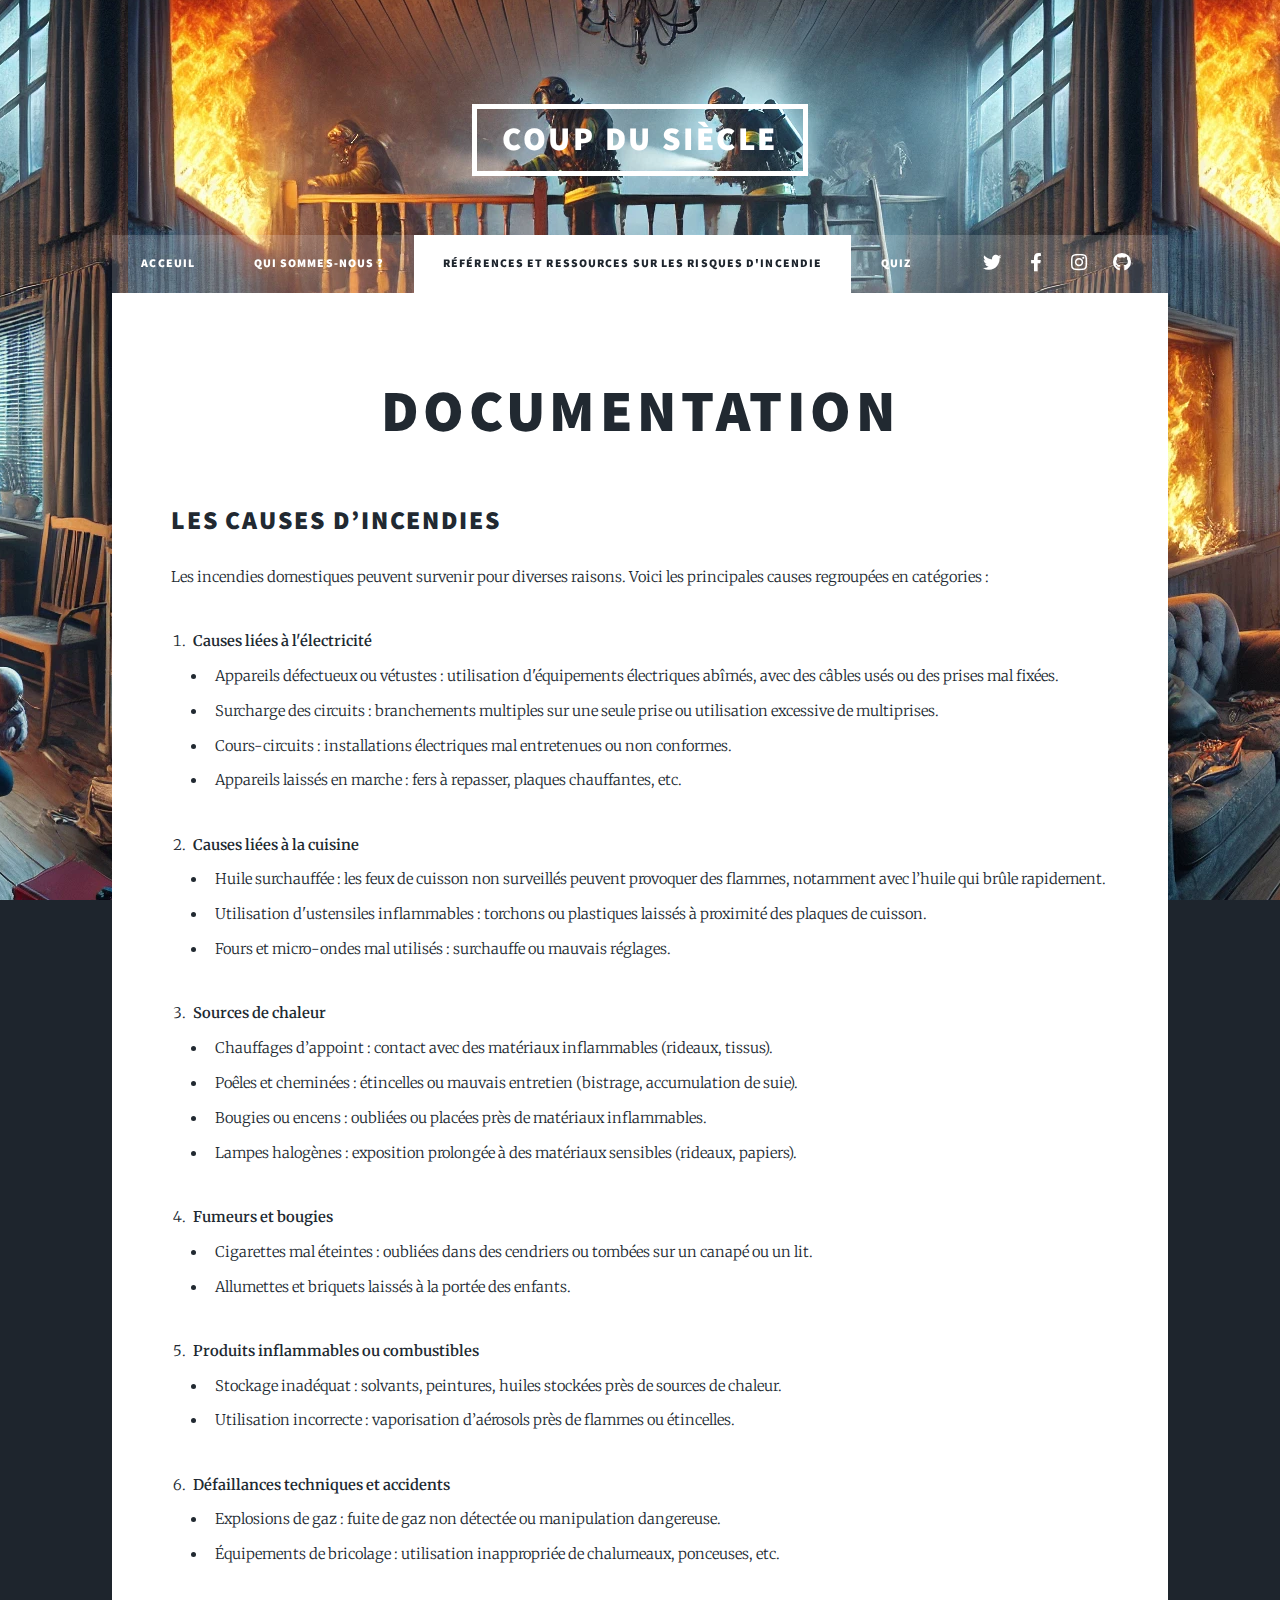
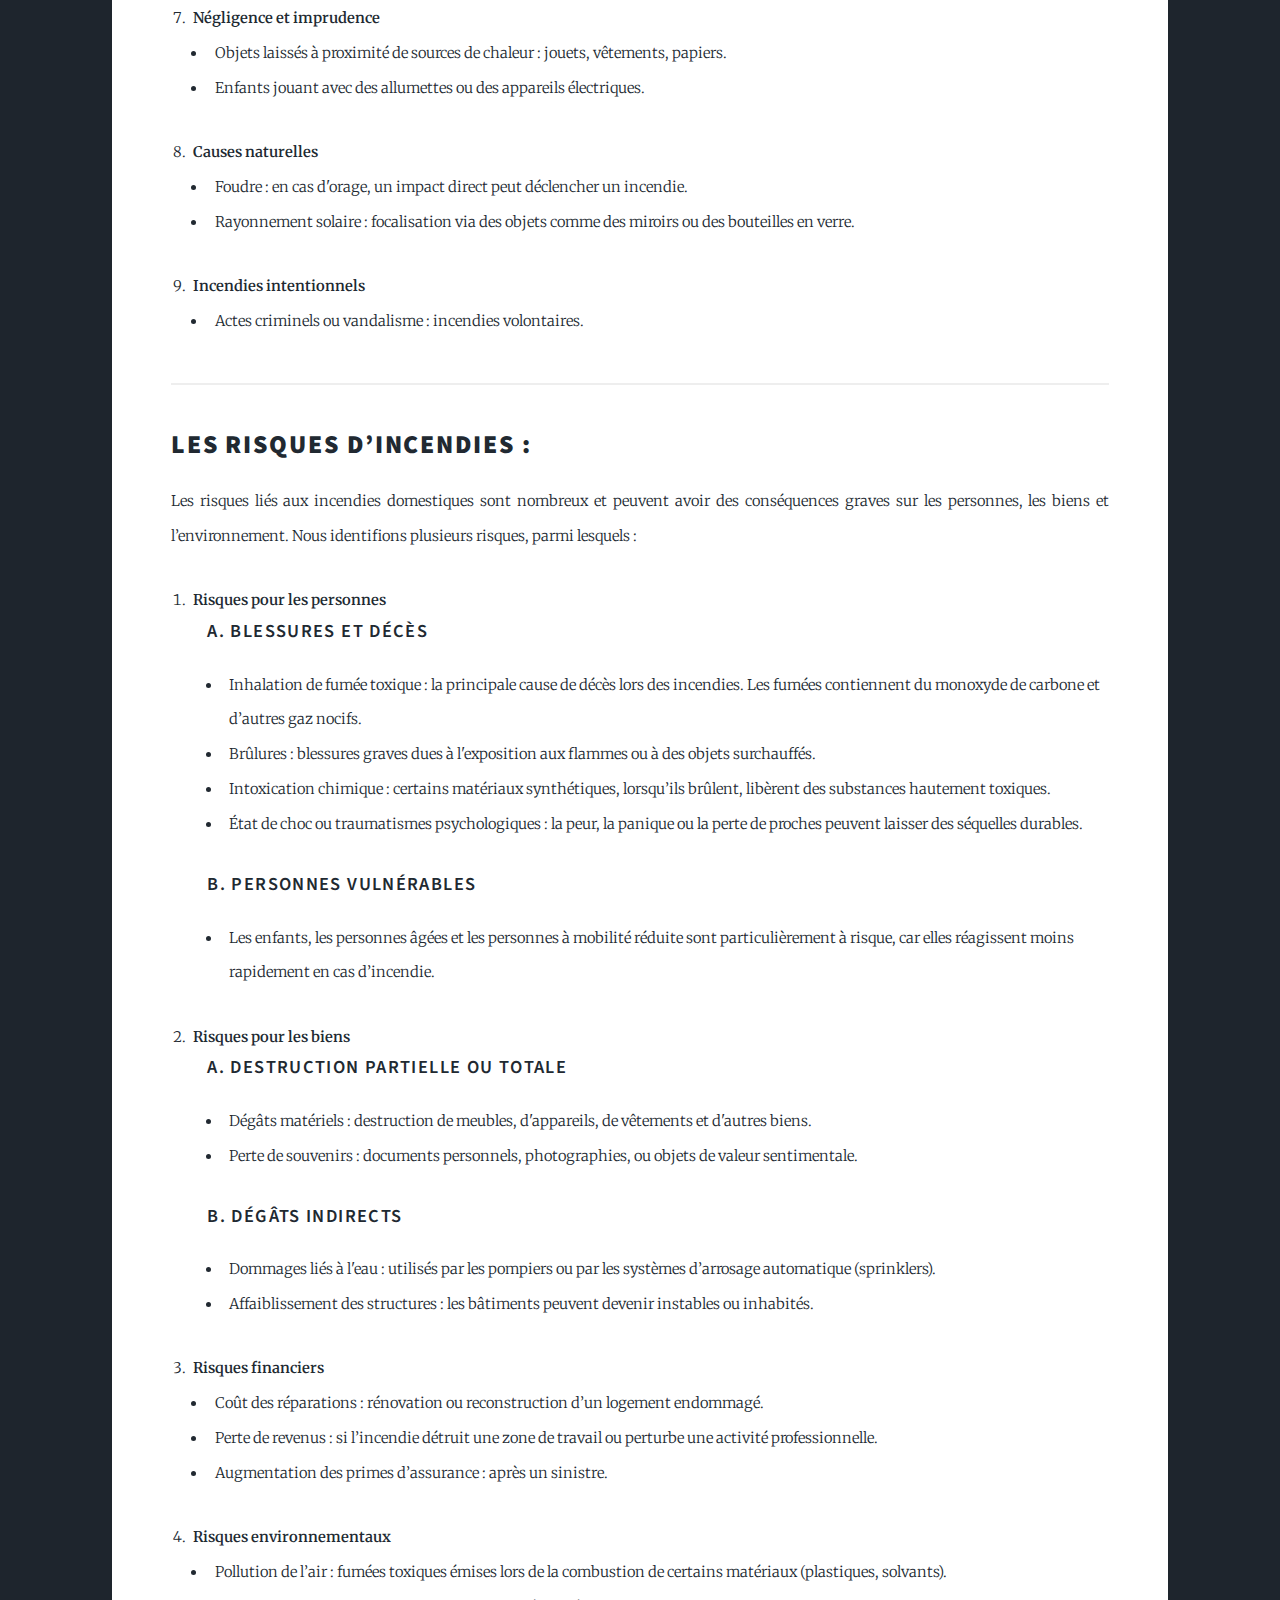
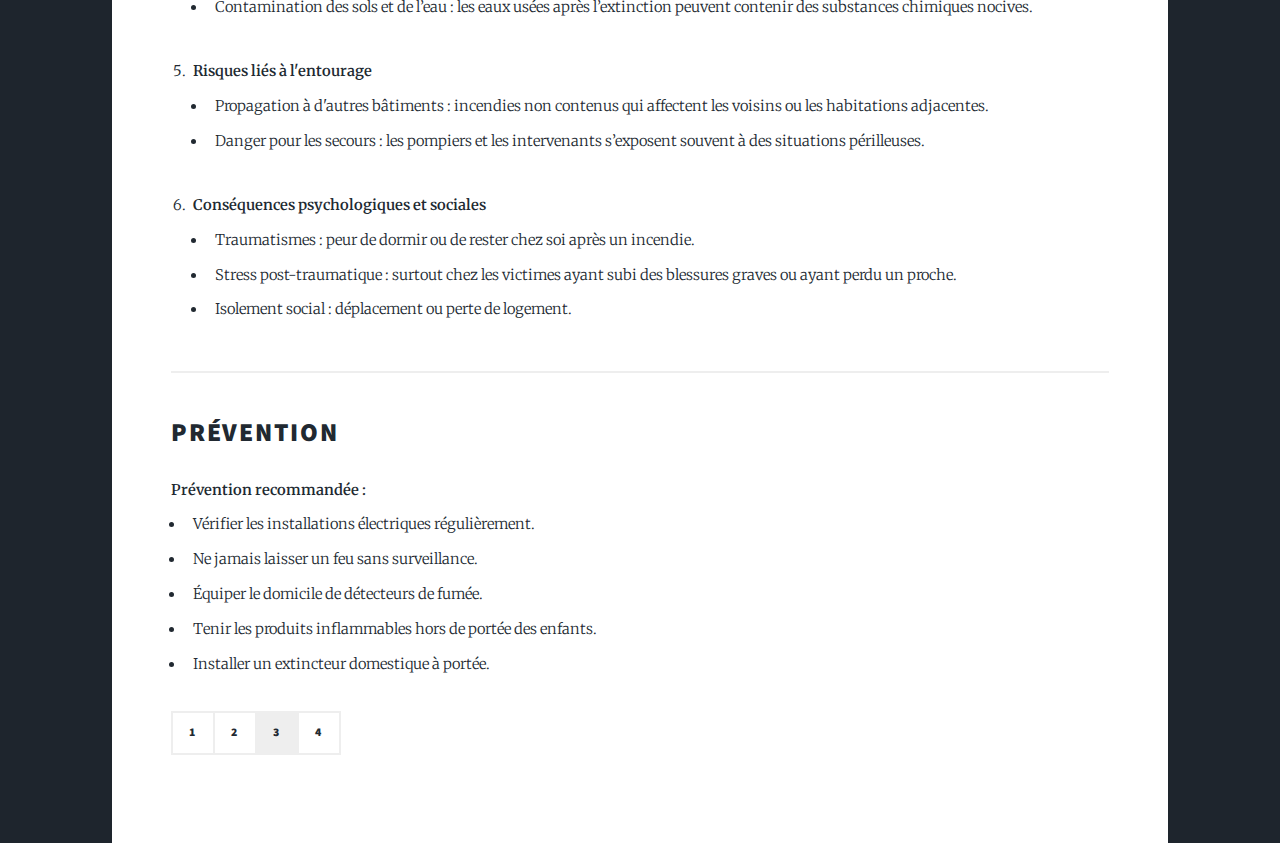
<file: elements.html>
<!DOCTYPE HTML>

<html>
	<head>
		<title> Références et ressources sur les risques d'incendie </title>
		<meta charset="utf-8" />
		<meta name="viewport" content="width=device-width, initial-scale=1, user-scalable=no" />
		<link rel="stylesheet" href="assets/css/main.css" />
		<noscript><link rel="stylesheet" href="assets/css/noscript.css" /></noscript>
	</head>
	<body class="is-preload">

		<!-- Wrapper -->
			<div id="wrapper">

				<!-- Header -->
					<header id="header">
						<a href="index.html" class="logo"> Coup du siècle</a>
					</header>

				<!-- Nav -->
					<nav id="nav">
						<ul class="links">
							<li><a href="index.html">Acceuil</a></li>
							<li><a href="generic.html">Qui sommes-nous ?</a></li>
							<li class="active"><a href="elements.html">Références et Ressources sur les Risques d'Incendie</a></li>
							<li><a href="QUIZ.html">Quiz</a></li>
						</ul>
						<ul class="icons">
							<li><a href="#" class="icon brands fa-twitter"><span class="label">Twitter</span></a></li>
							<li><a href="#" class="icon brands fa-facebook-f"><span class="label">Facebook</span></a></li>
							<li><a href="#" class="icon brands fa-instagram"><span class="label">Instagram</span></a></li>
							<li><a href="#" class="icon brands fa-github"><span class="label">GitHub</span></a></li>
						</ul>
					</nav>

				<!-- Main -->
					<div id="main">

						<!-- Post -->
							<section class="post">
								<header class="major">
									<h1>Documentation</h1>
									
								</header>

								<!-- Text stuff -->
									<h2> Les causes d’incendies </h2>
									<p>
										Les incendies domestiques peuvent survenir pour diverses raisons. Voici les principales causes regroupées en catégories :
									  </p>
									  
									  <ol>
										<li><strong>Causes liées à l'électricité</strong>
										  <ul>
											<li>Appareils défectueux ou vétustes : utilisation d'équipements électriques abîmés, avec des câbles usés ou des prises mal fixées.</li>
											<li>Surcharge des circuits : branchements multiples sur une seule prise ou utilisation excessive de multiprises.</li>
											<li>Cours-circuits : installations électriques mal entretenues ou non conformes.</li>
											<li>Appareils laissés en marche : fers à repasser, plaques chauffantes, etc.</li>
										  </ul>
										</li>
										
										<li><strong>Causes liées à la cuisine</strong>
										  <ul>
											<li>Huile surchauffée : les feux de cuisson non surveillés peuvent provoquer des flammes, notamment avec l’huile qui brûle rapidement.</li>
											<li>Utilisation d'ustensiles inflammables : torchons ou plastiques laissés à proximité des plaques de cuisson.</li>
											<li>Fours et micro-ondes mal utilisés : surchauffe ou mauvais réglages.</li>
										  </ul>
										</li>
										
										<li><strong>Sources de chaleur</strong>
										  <ul>
											<li>Chauffages d’appoint : contact avec des matériaux inflammables (rideaux, tissus).</li>
											<li>Poêles et cheminées : étincelles ou mauvais entretien (bistrage, accumulation de suie).</li>
											<li>Bougies ou encens : oubliées ou placées près de matériaux inflammables.</li>
											<li>Lampes halogènes : exposition prolongée à des matériaux sensibles (rideaux, papiers).</li>
										  </ul>
										</li>
										
										<li><strong>Fumeurs et bougies</strong>
										  <ul>
											<li>Cigarettes mal éteintes : oubliées dans des cendriers ou tombées sur un canapé ou un lit.</li>
											<li>Allumettes et briquets laissés à la portée des enfants.</li>
										  </ul>
										</li>
										
										<li><strong>Produits inflammables ou combustibles</strong>
										  <ul>
											<li>Stockage inadéquat : solvants, peintures, huiles stockées près de sources de chaleur.</li>
											<li>Utilisation incorrecte : vaporisation d’aérosols près de flammes ou étincelles.</li>
										  </ul>
										</li>
										
										<li><strong>Défaillances techniques et accidents</strong>
										  <ul>
											<li>Explosions de gaz : fuite de gaz non détectée ou manipulation dangereuse.</li>
											<li>Équipements de bricolage : utilisation inappropriée de chalumeaux, ponceuses, etc.</li>
										  </ul>
										</li>
										
										<li><strong>Négligence et imprudence</strong>
										  <ul>
											<li>Objets laissés à proximité de sources de chaleur : jouets, vêtements, papiers.</li>
											<li>Enfants jouant avec des allumettes ou des appareils électriques.</li>
										  </ul>
										</li>
										
										<li><strong>Causes naturelles</strong>
										  <ul>
											<li>Foudre : en cas d'orage, un impact direct peut déclencher un incendie.</li>
											<li>Rayonnement solaire : focalisation via des objets comme des miroirs ou des bouteilles en verre.</li>
										  </ul>
										</li>
										
										<li><strong>Incendies intentionnels</strong>
										  <ul>
											<li>Actes criminels ou vandalisme : incendies volontaires.</li>
										  </ul>
										</li>
									  </ol>
									  
									<hr />
									<h2> Les risques d’incendies :  </h2>
									<p>
										Les risques liés aux incendies domestiques sont nombreux et peuvent avoir des conséquences graves sur les personnes, les biens et l’environnement. Nous identifions plusieurs risques, parmi lesquels :
									</p>
									<ol>
										<li><strong>Risques pour les personnes</strong>
										  <ul>
											<h3><strong>a. Blessures et décès</strong></h3>
											  <ul>
												<li>Inhalation de fumée toxique : la principale cause de décès lors des incendies. Les fumées contiennent du monoxyde de carbone et d’autres gaz nocifs.</li>
												<li>Brûlures : blessures graves dues à l'exposition aux flammes ou à des objets surchauffés.</li>
												<li>Intoxication chimique : certains matériaux synthétiques, lorsqu’ils brûlent, libèrent des substances hautement toxiques.</li>
												<li>État de choc ou traumatismes psychologiques : la peur, la panique ou la perte de proches peuvent laisser des séquelles durables.</li>
											  </ul>
											</li>
											<h3><strong>b. Personnes vulnérables</strong></h3>
											  <ul>
												<li>Les enfants, les personnes âgées et les personnes à mobilité réduite sont particulièrement à risque, car elles réagissent moins rapidement en cas d’incendie.</li>
											  </ul>
											</li>
										  </ul>
										</li>
										
										<li><strong>Risques pour les biens</strong>
										  <ul>
										<h3><strong>a. Destruction partielle ou totale</strong> </h3>
											  <ul>
												<li>Dégâts matériels : destruction de meubles, d'appareils, de vêtements et d'autres biens.</li>
												<li>Perte de souvenirs : documents personnels, photographies, ou objets de valeur sentimentale.</li>
											  </ul>
											</li>
										<h3><strong>b. Dégâts indirects</strong></h3>
											  <ul>
												<li>Dommages liés à l'eau : utilisés par les pompiers ou par les systèmes d’arrosage automatique (sprinklers).</li>
												<li>Affaiblissement des structures : les bâtiments peuvent devenir instables ou inhabités.</li>
											  </ul>
											</li>
										  </ul>
										</li>
										
										<li><strong>Risques financiers</strong>
										  <ul>
											<li>Coût des réparations : rénovation ou reconstruction d’un logement endommagé.</li>
											<li>Perte de revenus : si l’incendie détruit une zone de travail ou perturbe une activité professionnelle.</li>
											<li>Augmentation des primes d’assurance : après un sinistre.</li>
										  </ul>
										</li>
										
										<li><strong>Risques environnementaux</strong>
										  <ul>
											<li>Pollution de l’air : fumées toxiques émises lors de la combustion de certains matériaux (plastiques, solvants).</li>
											<li>Contamination des sols et de l’eau : les eaux usées après l’extinction peuvent contenir des substances chimiques nocives.</li>
										  </ul>
										</li>
										
										<li><strong>Risques liés à l'entourage</strong>
										  <ul>
											<li>Propagation à d'autres bâtiments : incendies non contenus qui affectent les voisins ou les habitations adjacentes.</li>
											<li>Danger pour les secours : les pompiers et les intervenants s’exposent souvent à des situations périlleuses.</li>
										  </ul>
										</li>
										
										<li><strong>Conséquences psychologiques et sociales</strong>
										  <ul>
											<li>Traumatismes : peur de dormir ou de rester chez soi après un incendie.</li>
											<li>Stress post-traumatique : surtout chez les victimes ayant subi des blessures graves ou ayant perdu un proche.</li>
											<li>Isolement social : déplacement ou perte de logement.</li>
										  </ul>
										</li>
									  </ol>
									  

									<hr />
									<header>
										<h2> Prévention </h2>
										<strong>Prévention recommandée :</strong>
										<ul>
										  <li>Vérifier les installations électriques régulièrement.</li>
										  <li>Ne jamais laisser un feu sans surveillance.</li>
										  <li>Équiper le domicile de détecteurs de fumée.</li>
										  <li>Tenir les produits inflammables hors de portée des enfants.</li>
										  <li>Installer un extincteur domestique à portée.</li>
										</ul>
										
									</header>
									<footer>

										<footer>
											<div class="pagination">
												<!--<a href="#" class="previous">Prev</a>-->
												<a href="index.html" class="page ">1</a>
												<a href="generic.html" class="page">2</a>
												<a href="elements.html" class="page active">3</a>
												<a href="QUIZ.html" class="page">4</a>
			
											</div>
										</footer>
									
									
									</footer>
									

		<!-- Scripts -->
			<script src="assets/js/jquery.min.js"></script>
			<script src="assets/js/jquery.scrollex.min.js"></script>
			<script src="assets/js/jquery.scrolly.min.js"></script>
			<script src="assets/js/browser.min.js"></script>
			<script src="assets/js/breakpoints.min.js"></script>
			<script src="assets/js/util.js"></script>
			<script src="assets/js/main.js"></script>

	</body>
</html>
</file>
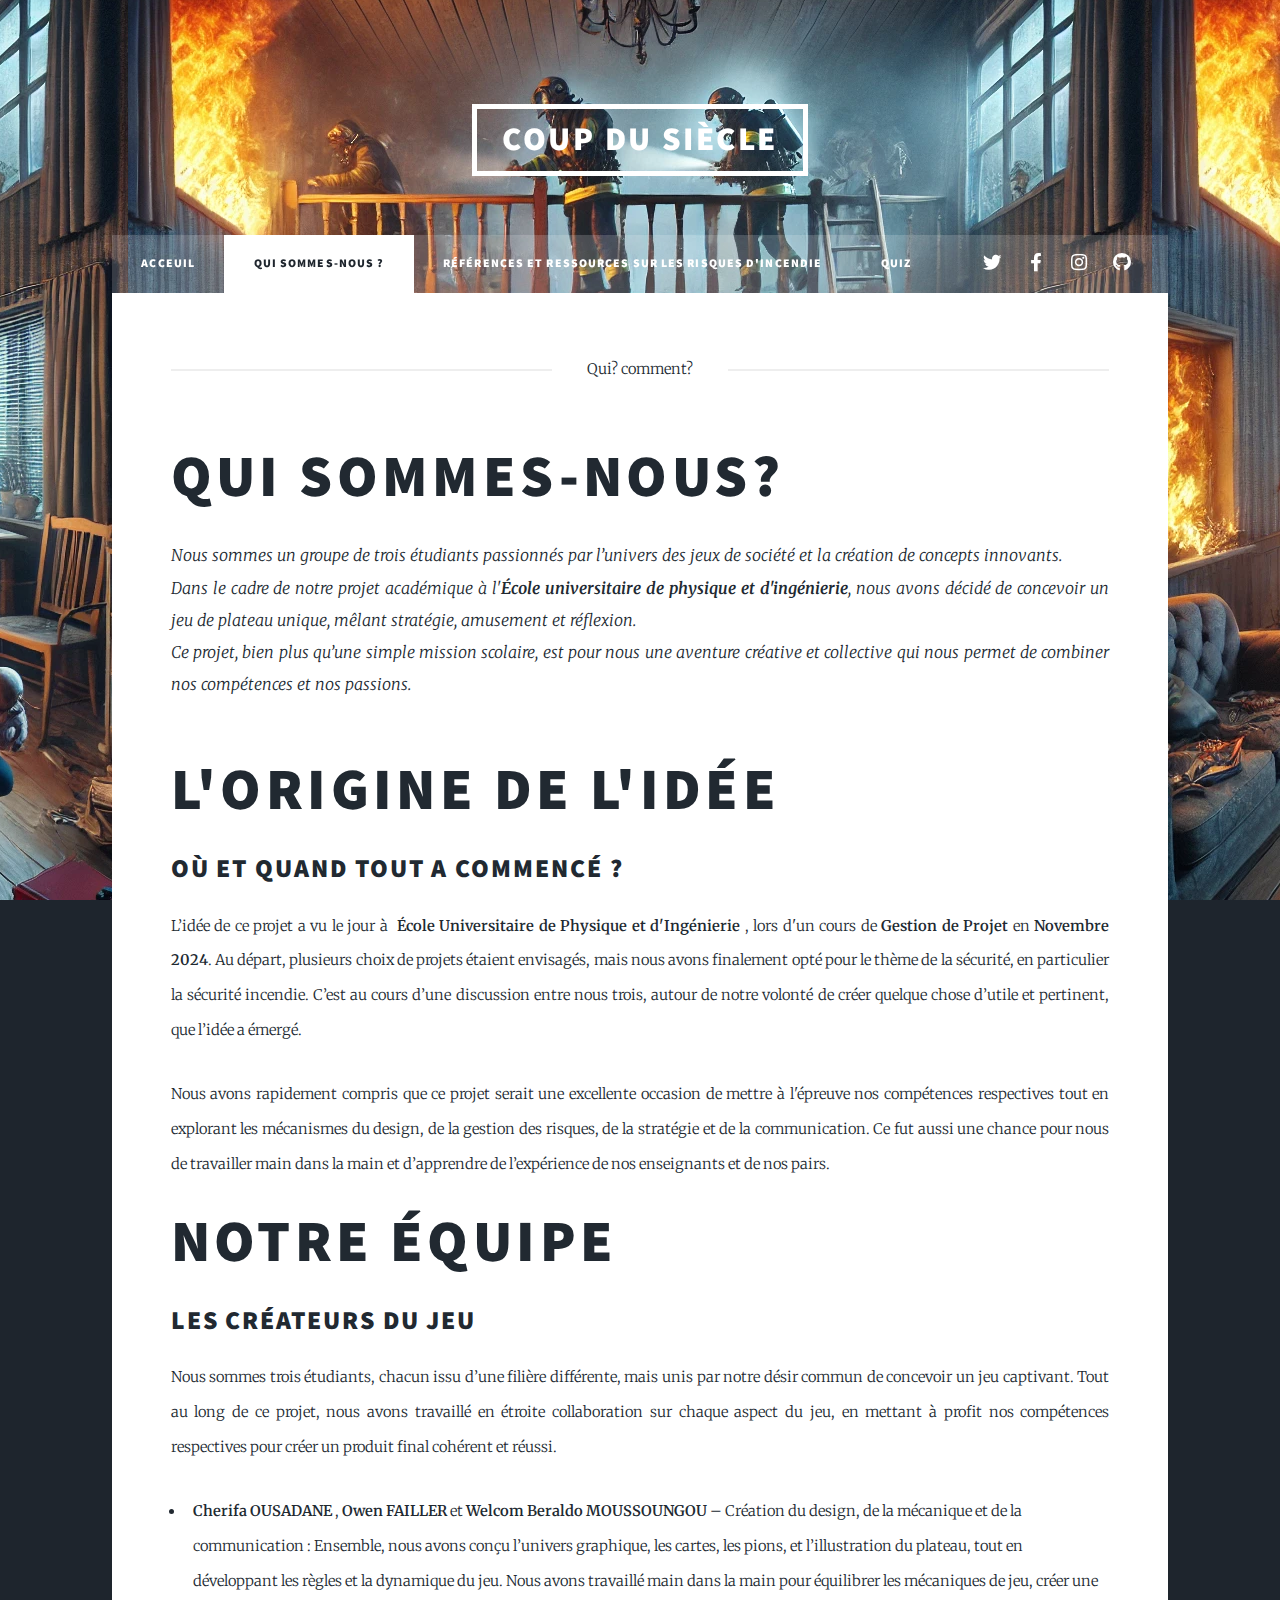
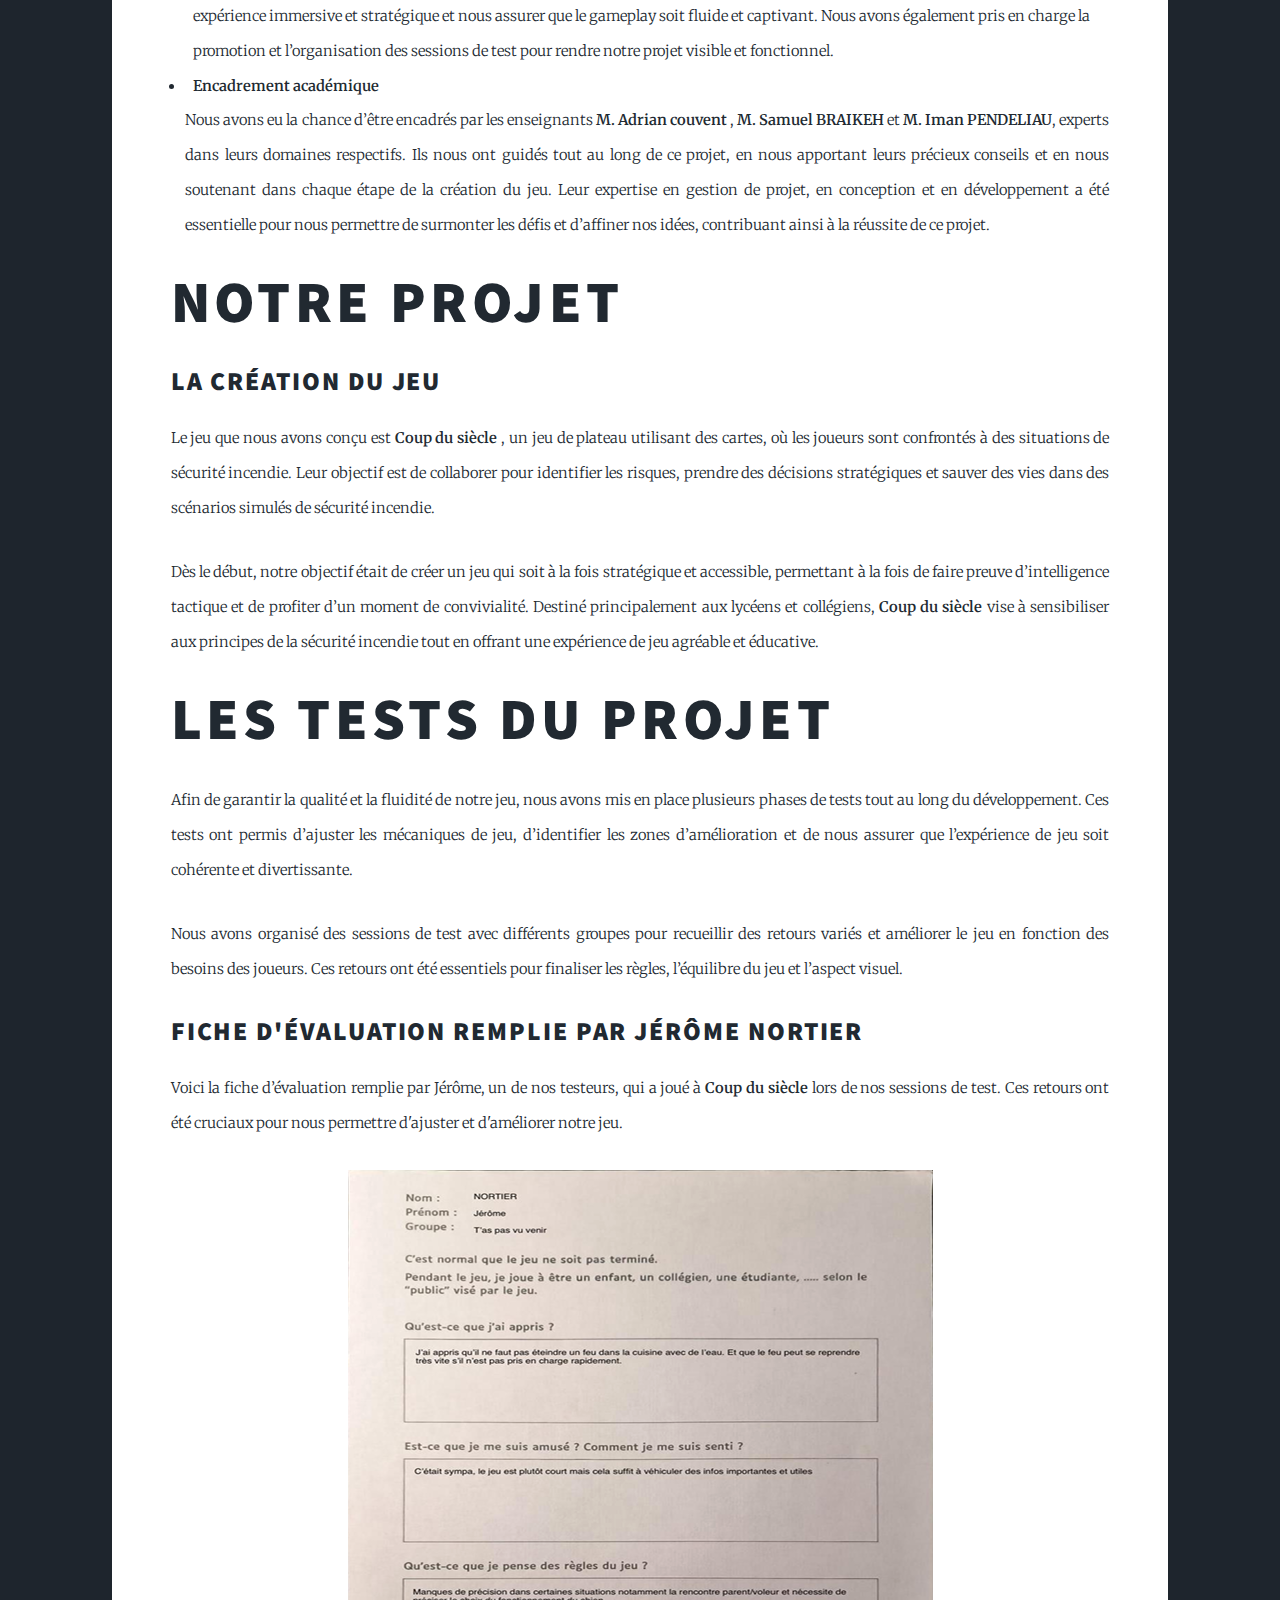
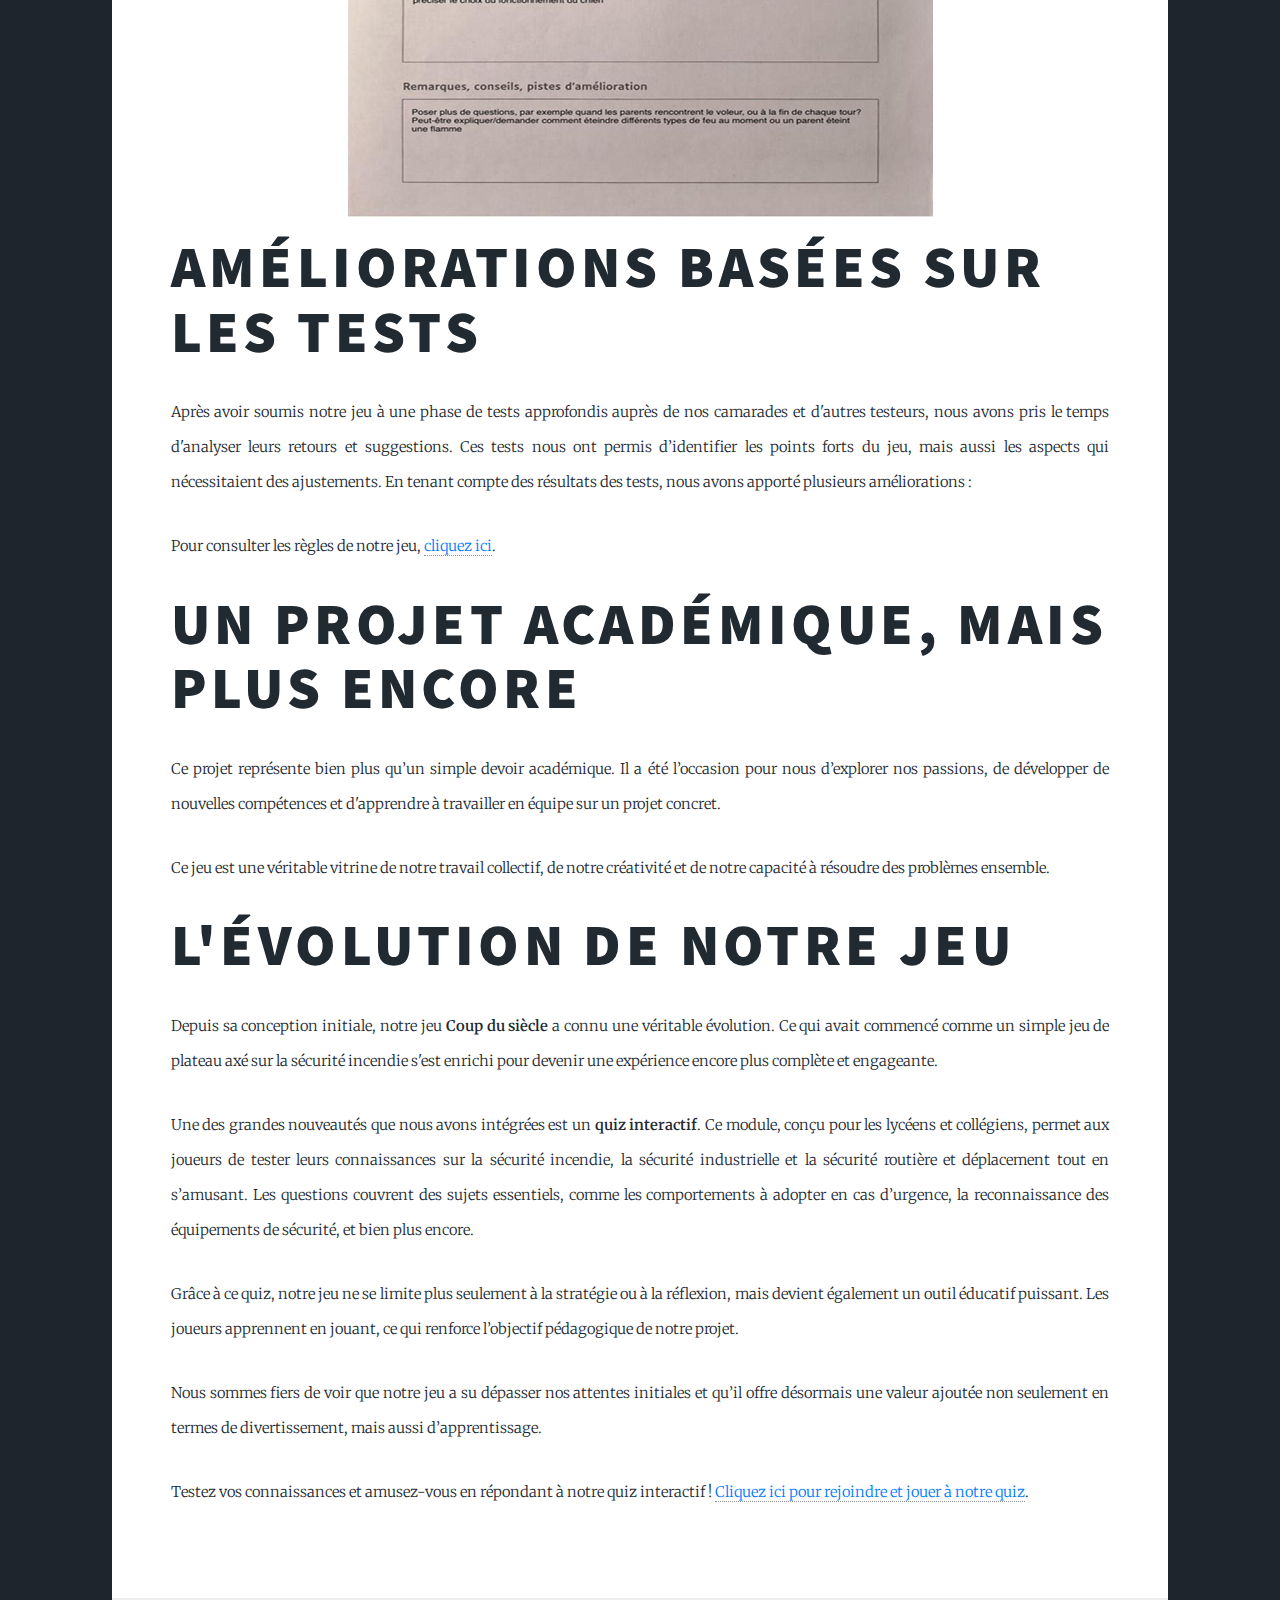
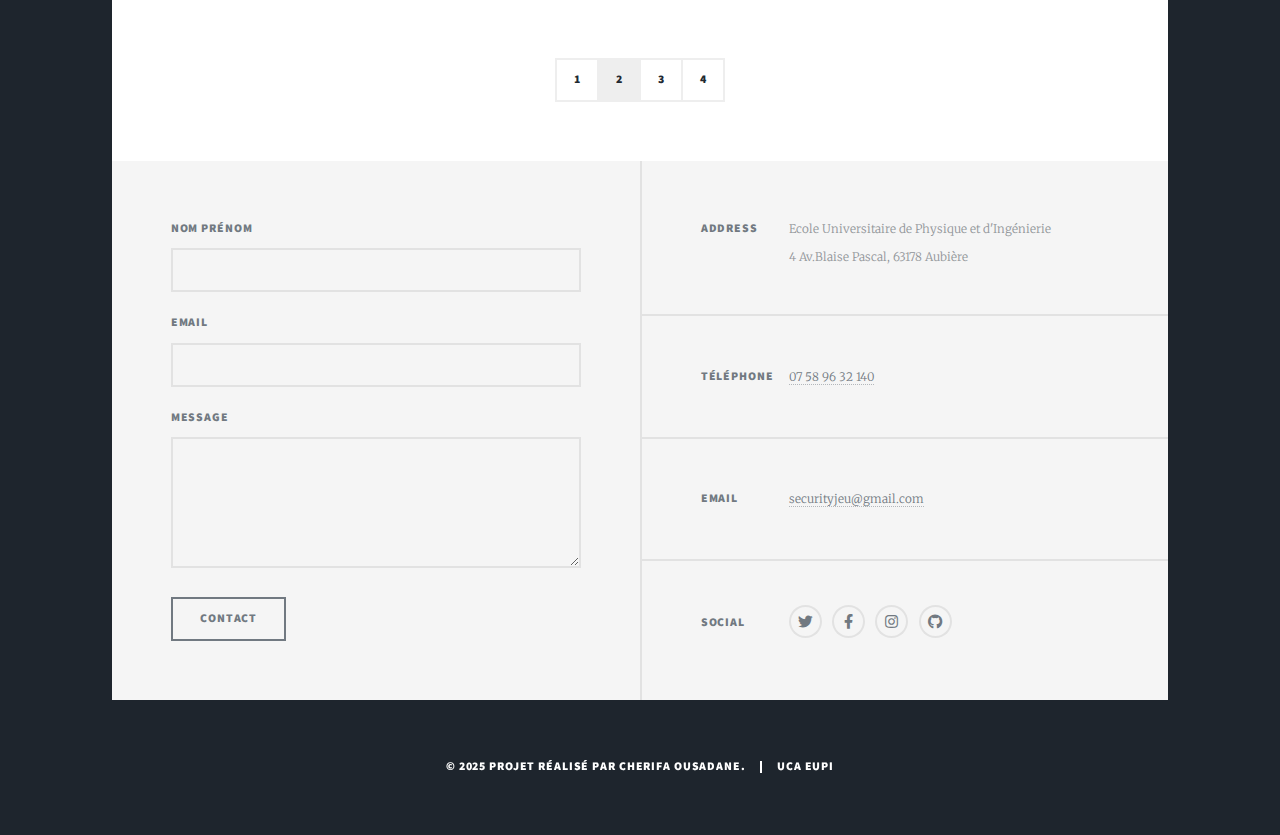
<file: generic.html>
<!DOCTYPE HTML>
<html>
	<head>
		<title> Eléments de Références</title>
		<meta charset="utf-8" />
		<meta name="viewport" content="width=device-width, initial-scale=1, user-scalable=no" />
		<link rel="stylesheet" href="assets/css/main.css" />
		<noscript><link rel="stylesheet" href="assets/css/noscript.css" /></noscript>
	</head>
	<body class="is-preload">

		<!-- Wrapper -->
			<div id="wrapper">

				<!-- Header -->
					<header id="header">
						<a href="index.html" class="logo"> Coup du siècle</a>
					</header>

				<!-- Nav -->
					<nav id="nav">
						<ul class="links">
							<li><a href="index.html"> Acceuil</a></li>
							<li class="active"><a href="generic.html">Qui sommes-nous ?</a></li>
							<li><a href="elements.html">Références et Ressources sur les Risques d'Incendie</a></li>
							<li><a href="QUIZ.html">QUIZ</a></li>

						
						</ul>
						<ul class="icons">
							<li><a href="#" class="icon brands fa-twitter"><span class="label">Twitter</span></a></li>
							<li><a href="#" class="icon brands fa-facebook-f"><span class="label">Facebook</span></a></li>
							<li><a href="#" class="icon brands fa-instagram"><span class="label">Instagram</span></a></li>
							<li><a href="#" class="icon brands fa-github"><span class="label">GitHub</span></a></li>
						</ul>
					</nav>

				<!-- Main -->
					<div id="main">

						<!-- Post -->
							<section class="post">
								<header class="major">
									<span class="date"> Qui?  comment? </span>
									<h1 style="text-align: left;"> Qui sommes-nous?</h1>
									
									<p style="text-align: justify;">
										Nous sommes un groupe de trois étudiants passionnés par l’univers des jeux de société et la création de concepts innovants. <br>
										Dans le cadre de notre projet académique à l'<strong>École universitaire de physique et d'ingénierie</strong>, nous avons décidé de concevoir un jeu de plateau unique, mêlant stratégie, amusement et réflexion. <br>
										Ce projet, bien plus qu’une simple mission scolaire, est pour nous une aventure créative et collective qui nous permet de combiner nos compétences et nos passions.
									  </p>  
								</header>
								<h1 style="text-align: left;"> L'origine de l'idée</h1>
								<h2 style="text-align: left;"> Où et quand tout a commencé ?</h2>

								<p>
									L’idée de ce projet a vu le jour à <strong> École Universitaire de Physique et d'Ingénierie </strong>, lors d'un cours de <strong>Gestion de Projet</strong> en <strong> Novembre 2024</strong>. Au départ, plusieurs choix de projets étaient envisagés, mais nous avons finalement opté pour le thème de la sécurité, en particulier la sécurité incendie. C’est au cours d’une discussion entre nous trois, autour de notre volonté de créer quelque chose d’utile et pertinent, que l’idée a émergé.
								  </p>
								  <p>
									Nous avons rapidement compris que ce projet serait une excellente occasion de mettre à l'épreuve nos compétences respectives tout en explorant les mécanismes du design, de la gestion des risques, de la stratégie et de la communication. Ce fut aussi une chance pour nous de travailler main dans la main et d’apprendre de l’expérience de nos enseignants et de nos pairs.
								  </p>

								  <h1 style="text-align: left;"> Notre équipe</h1>
								<h2 style="text-align: left;">  Les créateurs du jeu</h2>
								<p>
									Nous sommes trois étudiants, chacun issu d’une filière différente, mais unis par notre désir commun de concevoir un jeu captivant. Tout au long de ce projet, nous avons travaillé en étroite collaboration sur chaque aspect du jeu, en mettant à profit nos compétences respectives pour créer un produit final cohérent et réussi.
								  </p>
								  <ul>
									<li><strong> Cherifa OUSADANE </strong>, <strong> Owen FAILLER</strong> et <strong>Welcom Beraldo MOUSSOUNGOU</strong> – Création du design, de la mécanique et de la communication : Ensemble, nous avons conçu l’univers graphique, les cartes, les pions, et l’illustration du plateau, tout en développant les règles et la dynamique du jeu. Nous avons travaillé main dans la main pour équilibrer les mécaniques de jeu, créer une expérience immersive et stratégique et nous assurer que le gameplay soit fluide et captivant. Nous avons également pris en charge la promotion et l’organisation des sessions de test pour rendre notre projet visible et fonctionnel.</li>
								 

									<li> <strong>Encadrement académique </strong></li>
									<p>Nous avons eu la chance d’être encadrés par les enseignants <strong>M. Adrian couvent </strong>, <strong>M. Samuel BRAIKEH</strong> et <strong> M. Iman PENDELIAU</strong>, experts dans leurs domaines respectifs. Ils nous ont guidés tout au long de ce projet, en nous apportant leurs précieux conseils et en nous soutenant dans chaque étape de la création du jeu. Leur expertise en gestion de projet, en conception et en développement a été essentielle pour nous permettre de surmonter les défis et d’affiner nos idées, contribuant ainsi à la réussite de ce projet.</p>


								</ul>

								  <h1 style="text-align: left;"> Notre projet</h1>
								  <h2 style="text-align: left;">  La création du jeu</h2>

								  <p>
									Le jeu que nous avons conçu est <strong> Coup du siècle </strong>, un jeu de plateau utilisant des cartes, où les joueurs sont confrontés à des situations de sécurité incendie. Leur objectif est de collaborer pour identifier les risques, prendre des décisions stratégiques et sauver des vies dans des scénarios simulés de sécurité incendie. 
								  </p>
								  <p>
									Dès le début, notre objectif était de créer un jeu qui soit à la fois stratégique et accessible, permettant à la fois de faire preuve d’intelligence tactique et de profiter d’un moment de convivialité. Destiné principalement aux lycéens et collégiens, <strong> Coup du siècle </strong> vise à sensibiliser aux principes de la sécurité incendie tout en offrant une expérience de jeu agréable et éducative.
								  </p>

								  <h1 style="text-align: left;">Les tests du projet</h1>
								  <p>
									Afin de garantir la qualité et la fluidité de notre jeu, nous avons mis en place plusieurs phases de tests tout au long du développement. Ces tests ont permis d’ajuster les mécaniques de jeu, d’identifier les zones d’amélioration et de nous assurer que l’expérience de jeu soit cohérente et divertissante.
								  </p>
								  <p>
									Nous avons organisé des sessions de test avec différents groupes pour recueillir des retours variés et améliorer le jeu en fonction des besoins des joueurs. Ces retours ont été essentiels pour finaliser les règles, l’équilibre du jeu et l’aspect visuel.
								  </p>
								  <h2>Fiche d'Évaluation remplie par Jérôme NORTIER</h2>
								  <p>
									Voici la fiche d’évaluation remplie par Jérôme, un de nos testeurs, qui a joué à <strong> Coup du siècle </strong> lors de nos sessions de test. Ces retours ont été cruciaux pour nous permettre d'ajuster et d'améliorer notre jeu.
								  </p>
								  <img src="images/pic00025.png" alt="Image décrivant le jeu" style="display: block; margin: 20px auto; text-align: center;" />

								  <h1>Améliorations Basées sur les Tests</h1>
									<p>
									Après avoir soumis notre jeu à une phase de tests approfondis auprès de nos camarades et d'autres testeurs, nous avons pris le temps d'analyser leurs retours et suggestions. Ces tests nous ont permis d’identifier les points forts du jeu, mais aussi les aspects qui nécessitaient des ajustements.
									En tenant compte des résultats des tests, nous avons apporté plusieurs améliorations :
									</p>
									<p>
										Pour consulter les règles de notre jeu, <a href="index.html" style="color: #007bff; text-decoration: none;">cliquez ici</a>.
									  </p>
									  
								  <h1 style="text-align: left;">Un projet académique, mais plus encore</h1>
								  <p>
									Ce projet représente bien plus qu’un simple devoir académique. Il a été l’occasion pour nous d’explorer nos passions, de développer de nouvelles compétences et d'apprendre à travailler en équipe sur un projet concret. 
								  </p>
								  <p>
									Ce jeu est une véritable vitrine de notre travail collectif, de notre créativité et de notre capacité à résoudre des problèmes ensemble.
								  </p>

								  <h1>L'Évolution de Notre Jeu</h1>
								  <p>
									Depuis sa conception initiale, notre jeu <strong> Coup du siècle</strong> a connu une véritable évolution. Ce qui avait commencé comme un simple jeu de plateau axé sur la sécurité incendie s'est enrichi pour devenir une expérience encore plus complète et engageante.
								  </p>
								  <p>
									Une des grandes nouveautés que nous avons intégrées est un <strong>quiz interactif</strong>. Ce module, conçu pour les lycéens et collégiens, permet aux joueurs de tester leurs connaissances sur la sécurité incendie, la sécurité industrielle et la sécurité routière et déplacement tout en s’amusant. Les questions couvrent des sujets essentiels, comme les comportements à adopter en cas d’urgence, la reconnaissance des équipements de sécurité, et bien plus encore.
								  </p>
								  <p>
									Grâce à ce quiz, notre jeu ne se limite plus seulement à la stratégie ou à la réflexion, mais devient également un outil éducatif puissant. Les joueurs apprennent en jouant, ce qui renforce l’objectif pédagogique de notre projet.
								  </p>
								  <p>
									Nous sommes fiers de voir que notre jeu a su dépasser nos attentes initiales et qu’il offre désormais une valeur ajoutée non seulement en termes de divertissement, mais aussi d’apprentissage.
								  </p>
								  <p>
									 Testez vos connaissances et amusez-vous en répondant à notre quiz interactif !  
									<a href="QUIZ.html" style="color: #007bff; text-decoration: none;">Cliquez ici pour rejoindre et jouer à notre quiz</a>.
								  </p>
								  



							</section>
							<footer>
								<div class="pagination">
									<!--<a href="#" class="previous">Prev</a>-->
									<a href="index.html" class="page ">1</a>
									<a href="generic.html" class="page active">2</a>
									<a href="elements.html" class="page">3</a>
									<a href="QUIZ.html" class="page">4</a>

								</div>
							</footer>
						

					</div>

				<!-- Footer -->
					<footer id="footer">
						<section>
							<form method="post" action="#">
								<div class="fields">
									<div class="field">
										<label for="name">Nom Prénom </label>
										<input type="text" name="name" id="name" />
									</div>
									<div class="field">
										<label for="email">Email</label>
										<input type="text" name="email" id="email" />
									</div>
									<div class="field">
										<label for="message">Message</label>
										<textarea name="message" id="message" rows="3"></textarea>
									</div>
								</div>
								<ul class="actions">
									<li><input type="submit" value="contact " /></li>
								</ul>
							</form>
						</section>
						<section class="split contact">
							<section class="alt">
								<h3>Address</h3>
								<p>Ecole Universitaire de Physique et d'Ingénierie<br />
									4 Av.Blaise Pascal, 63178 Aubière</p>
							</section>
							<section>
								<h3> Téléphone </h3>
								<p><a href="#">07 58 96 32 140</a></p>
							</section>
							<section>
								<h3>Email</h3>
								<p><a href="https://workspace.google.com/intl/fr/gmail/">securityjeu@gmail.com</a></p>
							</section>
							<section>
								<h3>Social</h3>
								<ul class="icons alt">
									<li><a href="#" class="icon brands alt fa-twitter"><span class="label">Twitter</span></a></li>
									<li><a href="#" class="icon brands alt fa-facebook-f"><span class="label">Facebook</span></a></li>
									<li><a href="#" class="icon brands alt fa-instagram"><span class="label">Instagram</span></a></li>
									<li><a href="#" class="icon brands alt fa-github"><span class="label">GitHub</span></a></li>
								</ul>
							</section>
						</section>
					</footer>

				<!-- Copyright -->
					<div id="copyright">
						<ul><li>© 2025 Projet réalisé par Cherifa OUSADANE.</li><li> UCA EUPI </li></ul>
						<style>
							/* Style pour le texte du copyright */
							#copyright {
								color: white; 
							}
						</style>
					</div>

			</div>

		<!-- Scripts -->
			<script src="assets/js/jquery.min.js"></script>
			<script src="assets/js/jquery.scrollex.min.js"></script>
			<script src="assets/js/jquery.scrolly.min.js"></script>
			<script src="assets/js/browser.min.js"></script>
			<script src="assets/js/breakpoints.min.js"></script>
			<script src="assets/js/util.js"></script>
			<script src="assets/js/main.js"></script>

	</body>
</html>
</file>
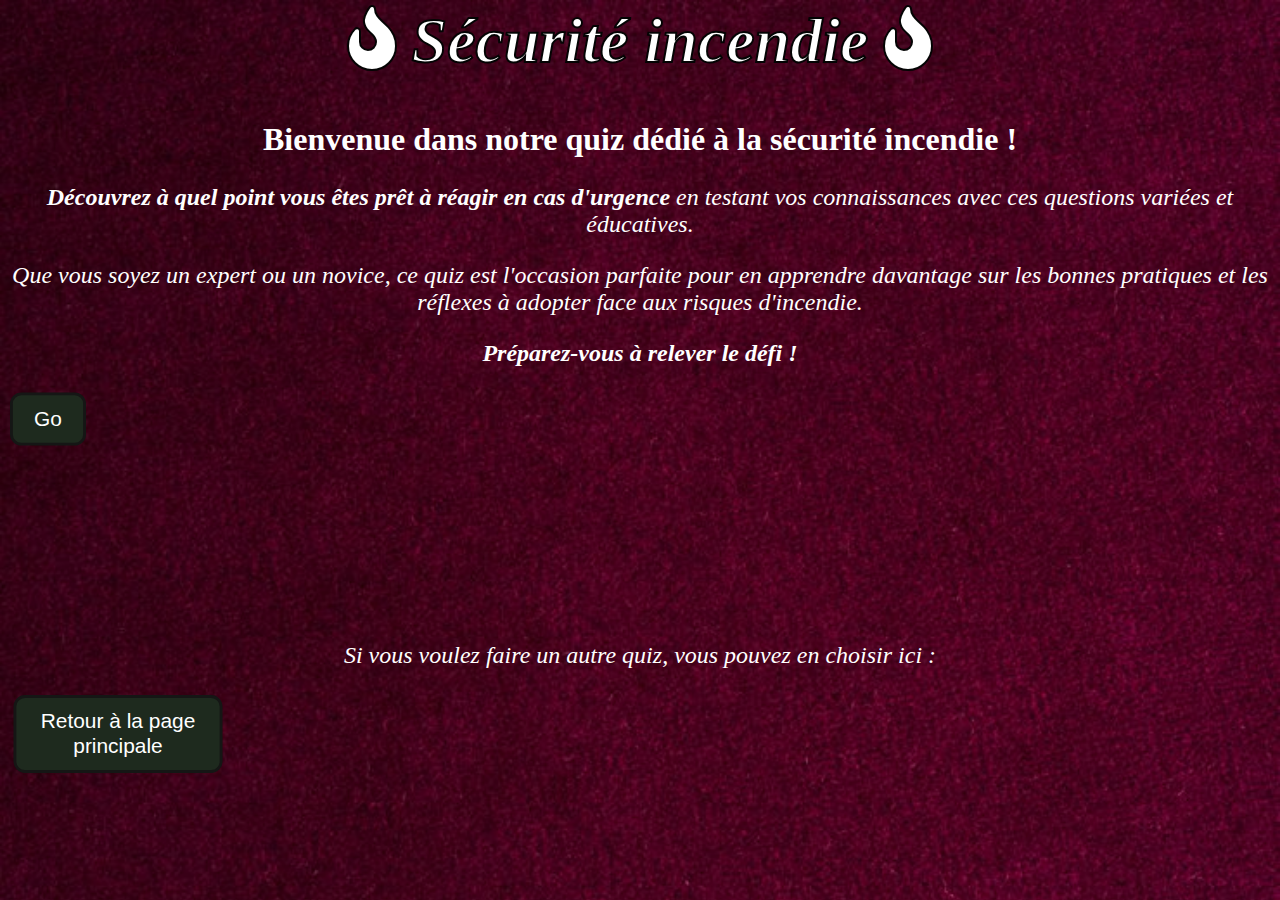
<file: sécurité incendie.html>
<!DOCTYPE html>
<html>
    <head>
        <title> Sécurité incendie </title> 
        <link rel="stylesheet" href="https://cdnjs.cloudflare.com/ajax/libs/font-awesome/5.15.4/css/all.min.css">

        <link href="Quizz.css" rel="stylesheet">
        <meta charset="utf-8">
    </head>
    
<body style="background-image: url(images/pic00024.jpg); background-size: 100%;">
    
     <h1><i class="fas fa-fire"></i> Sécurité incendie <i class="fas fa-fire"></i></h1>
    <style>
         h1 {
        text-align: center;
        color: white;
        font-size: 4rem;
		font-style: italic;
		margin-top: -0.25rem;
		text-align: center;
		font-weight: bold; 
		-webkit-text-stroke: 2px rgb(4, 4, 4);
    }

    </style> 
    


    <div id="go">
        <h2>Bienvenue dans notre quiz dédié à la sécurité incendie !</h2>
        <style>
            h2 {
                text-align: center;
                color: white;
                font-size: 2rem;
            }
        </style>
        <p>
            <strong>Découvrez à quel point vous êtes prêt à réagir en cas d'urgence</strong> 
            en testant vos connaissances avec ces questions variées et éducatives.
        </p>
        <p>
            Que vous soyez un expert ou un novice, ce quiz est l'occasion parfaite 
            pour en apprendre davantage sur les bonnes pratiques et les réflexes à adopter face aux risques d'incendie.
        </p>
        <p><strong>Préparez-vous à relever le défi !</strong></p>
        <style>
            p {
                color: white;
                font-size: 1.5rem;
                text-align: center;
            }
        

        </style>
        <!-- Affichons la première question en appuyant sur le bouton démarer:-->
        <button id="g" type="button" onclick="quiz(qchant, choix_chant)">Go</button>
        
    </div>

    <div id="quiz">
        <div id="question"></div>
        <br>
        <div class="options"></div>
        <div class="options"></div>
        <div class="options"></div>
        <div class="options"></div>
        <br>
        <p id="message"></p>
        <div id="temps" style="display: none"></div>
        <br>
        <button id="validation" type="button" onclick="reponse_chant()" style="display: none">Valider</button> 
        <button id="next" type="button" onclick="quiz(qchant, choix_chant)" style="display: none">Question suivante</button>
    </div>

    <br>
    <br>

    <div id="back">
        <p id="score"></p>
        <p>Si vous voulez faire un autre quiz, vous pouvez en choisir ici :
        <form action="QUIZ.html">
            <button type="submit">Retour à la page principale</button>
        </form>
        <!--Ou vous pouvez aussi refaire ce quiz. <button type="button" onclick="quiz_chant()">Refaire le quiz</button--></p>
    </div>

    <div id="sécurité incendie"></div>
    
</body>
</html>

<script src="quiz.js"></script>
</file>
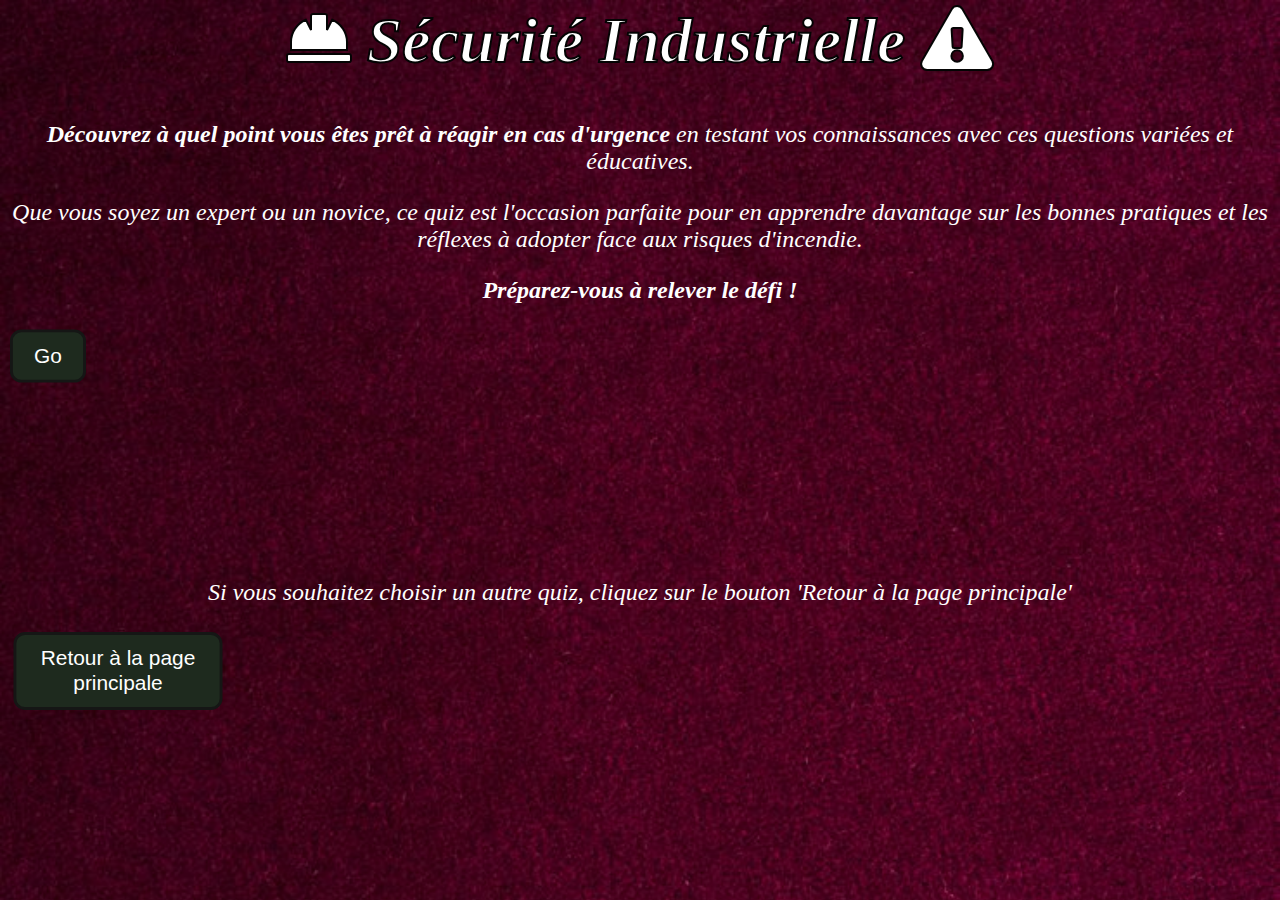
<file: sécurité industrielle.html>
<!DOCTYPE html>
<html>
    <head>
        <title>Sécurité industrielle</title> 
        <link href="https://cdnjs.cloudflare.com/ajax/libs/font-awesome/5.15.4/css/all.min.css" rel="stylesheet">
        <link href="Quizz.css" rel="stylesheet">
        <meta charset="utf-8">
    </head>

<body style="background-image: url(images/pic00024.jpg); background-size: 100%;">


   

    <h1>
        <!-- Icône simple au début (casque de sécurité) -->
        <i class="fas fa-hard-hat icon"></i>
        Sécurité Industrielle
        <!-- Icône simple à la fin (triangle d'avertissement) -->
        <i class="fas fa-exclamation-triangle icon"></i>
    </h1>

    <style>
        h1 {
       text-align: center;
       color: white;
       font-size: 4rem;
       font-style: italic;
       margin-top: -0.25rem;
       text-align: center;
       font-weight: bold; 
       -webkit-text-stroke: 2px rgb(4, 4, 4);
   }

   </style> 

    <div id="go">
        <p>
            <strong>Découvrez à quel point vous êtes prêt à réagir en cas d'urgence</strong> 
            en testant vos connaissances avec ces questions variées et éducatives.
        </p>
        <p>
            Que vous soyez un expert ou un novice, ce quiz est l'occasion parfaite 
            pour en apprendre davantage sur les bonnes pratiques et les réflexes à adopter face aux risques d'incendie.
        </p>
        <p><strong>Préparez-vous à relever le défi !</strong></p>
        <style>
            p {
                color: white;
                font-size: 1.5rem;
                text-align: center;
            }
            </style>
        <!-- Affichons la première question en appuyant sur le bouton démarer:-->
        <button id="g" type="button" onclick="quiz(qcine, choix_cine)">Go</button>
    </div>
    
     <div id="quiz">
            
        <div id="question"></div>
        <br>
        <div class="options"></div>
        <div class="options"></div>
        <div class="options"></div>
        <div class="options"></div>
        <br>
        <p id="message"></p>
        <div id="temps" style="display: none"></div>
        <br>
        <button id="validation" type="button" onclick="reponse_cine()" style="display: none">Valider</button> 
        <button id="next" type="button" onclick="quiz(qcine, choix_cine)" style="display: none">Question suivante</button>
    </div>

    <div id="cine"></div>
    
    <br>
    <br>

    <div id="back">
        <p id="score"></p>
        <p>Si vous souhaitez choisir un autre quiz, cliquez sur le bouton 'Retour à la page principale'</p>
        <form action="QUIZ.html">
            <button type="submit">Retour à la page principale</button>
        </form>
    </div>
    
</body>
</html>
    
<script src="quiz.js"></script>
</file>
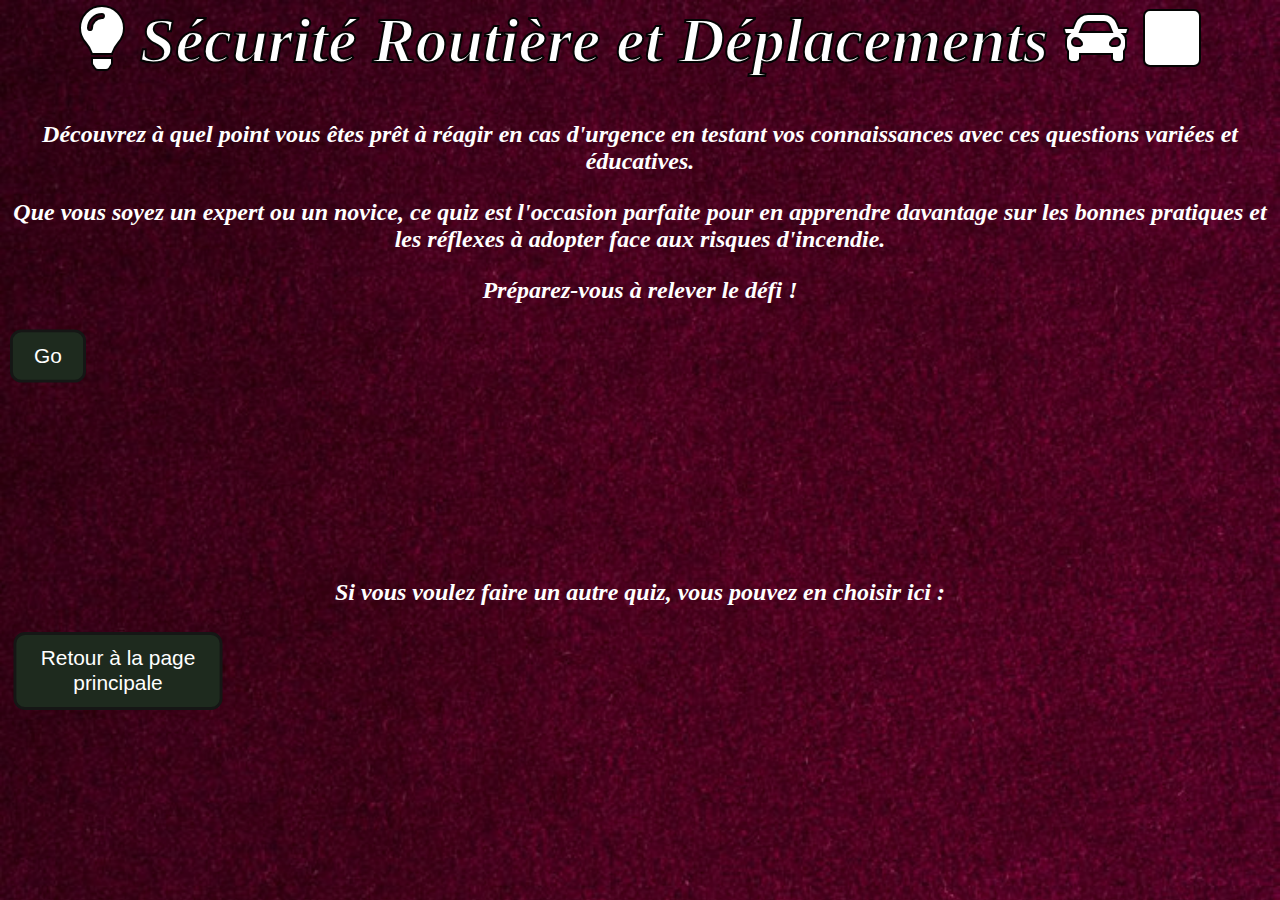
<file: Sécurité routière et déplacements.html>
<!DOCTYPE html>
<html>
    <head>
        <title>Sécurité routière et déplacements</title> 
        <link href="https://cdnjs.cloudflare.com/ajax/libs/font-awesome/5.15.4/css/all.min.css" rel="stylesheet">
        <link href="Quizz.css" rel="stylesheet">
        <meta charset="utf-8">
    </head>

<body style="background-image: url(images/pic00024.jpg); background-size: 100%;">
    <h1>
        <!-- Icône de feu de signalisation (au début) -->
        <i class="fas fa-lightbulb icon"></i>
        Sécurité Routière et Déplacements
        <!-- Icône de voiture (au milieu) -->
        <i class="fas fa-car icon"></i>
        <!-- Icône de panneau de stop (à la fin) -->
        <i class="fas fa-stop icon"></i>
    </h1>

    <style>
        h1 {
       text-align: center;
       color: white;
       font-size: 4rem;
       font-style: italic;
       margin-top: -0.25rem;
       text-align: center;
       font-weight: bold; 
       -webkit-text-stroke: 2px rgb(4, 4, 4);
   }

   </style> 

    <div id="go">
        <p>
            <strong>Découvrez à quel point vous êtes prêt à réagir en cas d'urgence
            en testant vos connaissances avec ces questions variées et éducatives.
        </p>
        <p>
            Que vous soyez un expert ou un novice, ce quiz est l'occasion parfaite 
            pour en apprendre davantage sur les bonnes pratiques et les réflexes à adopter face aux risques d'incendie.
        </p>
        <p><strong>Préparez-vous à relever le défi !</strong></p>
        <style>
            p {
                color: white;
                font-size: 1.5rem;
                text-align: center;
            }
            </style>
        <!-- Affichons la première question en appuyant sur le bouton démarer:-->
        <button id="g" type="button" onclick="quiz(qcuisine, choix_cuisine)">Go</button>
    </div>

    

    <div id="quiz">
        
        <div id="question"></div>
        <br>
        <div class="options"></div>
        <div class="options"></div>
        <div class="options"></div>
        <div class="options"></div>
        <br>
        <p id="message"></p>
        <div id="temps" style="display: none"></div>
        <br>
        <button id="validation" type="button" onclick="reponse_cuisine()" style="display: none">Valider</button> 
        <button id="next" type="button" onclick="quiz(qcuisine, choix_cuisine)" style="display: none">Question suivante</button>
    </div>
    
    <br>
    <br>

    <div id="back">
        <p id="score"></p>
        <p>Si vous voulez faire un autre quiz, vous pouvez en choisir ici :
        <form action="QUIZ.html">
            <button type="submit">Retour à la page principale</button>
        </form>
        <!--Ou vous pouvez aussi refaire ce quiz. <button type="button" onclick="quiz_chant()">Refaire le quiz</button--></p>
    </div>

    <div id="Sécurité routière et déplacements"></div>
    

</body>
</html>

<script src="quiz.js"></script>
</file>
<file: Quizz.css>
/* Style de la page principale */


body{

	 background-image: url("https://img.freepik.com/photos-gratuite/texture-du-materiau-textile_1385-1931.jpg?t=st=1737762510~exp=1737766110~hmac=0c479b94c3c08dcf1fcd578ccb1ba137d744b852f6eb4e8c3931549883f8826d&w=740");
}



#titre_principal {
    text-align: center;
    font-size: 500%;
    font-family: fantasy;
    background:rgb(65, 85, 67);
    margin-top: 0;
} /* Alignement, taille, style et couleur du texte + Supression de la bordure naturelle entre le titre et le haut de page */


.texte_principal {
    color: #000000;
    text-align: center;
    font-size: 150%;
    font-family: cursive;
    font-style: italic;
} /* Couleur, alignement, taille et style du texte de la page principal */



img {
    width: 33%;
    height: 300px;
    border-radius: 25px;
} /* Largeur, hauteur et arrondissement des angles des images */


#contact
{
    padding: 10px;
    text-align: center;
    font-size: 150%;
    font-family: cursive;
    font-style: italic;
    color: #000000;
} /* Ecart entre avec la bordure, alignement, taille, style et couleur du texte dans les contacts */


table{
    margin-left: auto;
    margin-right: auto;
} /* Mettre au centre la table des contacts */


/* Sur les pages contenant des quiz */

p{
    font-size: 150%;
    font-style: italic;
    color: #440707;
} /* taille, style et couleur du texte */


.titre{
    color: #3b0b0b;
    text-align: center;
    font-size: 500%;
    font-family: fantasy;
    margin-top: 0;
} /* Couleur, alignement, taille, style du texte et suppression de la marge */


#quiz{
    font-size: 150%;
    font-style: italic;
    text-align: center;
    color:greenyellow;
	font-size: 2em; /* Augmente la taille du texte (3 fois plus grand que la taille par défaut) */
    font-weight: bold;
} /* Taille, style et couleur du text dans le quiz */

#option {
    display: none;
} /* Affichage des div contenant les choix de réponse */

button{
display: block;
background-color: #0f170f; /* Une couleur verte moderne */
border-radius: 12px; /* Coins légèrement plus arrondis */
border: 3px solid #151615; /* Bordure élégante et bien définie */
color: #ffffff; /* Texte blanc pour le contraste */
text-align: center;
font-size: 22px; /* Taille légèrement plus grande pour plus de lisibilité */
padding: 12px; /* Espacement interne légèrement augmenté */
width: 220px; /* Largeur légèrement plus grande pour mieux remplir l'espace */
cursor: pointer;
transform: scale(1.2);
background-color: #1e2a1e;
transform: scale(0.95);
transition: transform 0.3s ease
} /* Modifie le design de tous les boutons */

#g{
    width: 80px;
} /* Le bouton qui permet de lancer le quiz */


#validation, #next{
    margin-left: 43%;
} /* Centrer le bouton qui permet de passer à la question suivante et le bouton qui permet de valider sa réponse */



body.is-preload #intro:not(.hidden) + #header + #nav {
    -moz-transform: translateY(4rem);
    -webkit-transform: translateY(4rem);
    -ms-transform: translateY(4rem);
    transform: translateY(4rem);
    opacity: 0;
}
#nav {
    color: #210808;
    display: -moz-flex;
    display: -webkit-flex;
    display: -ms-flex;
    display: flex;
	display: none;
    -moz-transition: -moz-transform 1s ease, opacity 1s ease;
    -webkit-transition: -webkit-transform 1s ease, opacity 1s ease;
    -ms-transition: -ms-transform 1s ease, opacity 1s ease;
    transition: transform 1s ease, opacity 1s ease;
    background: rgba(255, 255, 255, 0.175);
    height: 4rem;
    line-height: 4rem;
    margin: -4rem auto 0 auto;
    overflow: hidden;
    padding: 0 2rem 0 0;
    position: relative;
    width: calc(100% - 4rem);
    max-width: 72rem;
    z-index: 2;
}

    #nav ul.divided li {
        border-top-color: #ffffff;
    }

    #nav ul.icons li a.icon:hover:before {
        color: #18bfef;
    }

    #nav ul.icons.alt li .icon:before {
        box-shadow: inset 0 0 0 2px #ffffff;
    }

    #nav ul.icons.alt li a.icon:hover:before {
        box-shadow: inset 0 0 0 2px #18bfef;
    }

    #nav input, #nav select, #nav textarea {
        color: #ffffff;
    }

    #nav a {
        color: #ffffff;
        border-bottom-color: rgba(255, 255, 255, 0.5);
    }

        #nav a:hover {
            border-bottom-color: transparent;
            color: #18bfef !important;
        }

    #nav strong, #nav b {
        color: #ffffff;
    }

    #nav h1, #nav h2, #nav h3, #nav h4, #nav h5, #nav h6 {
        color: #ffffff;
    }

    #nav blockquote {
        border-left-color: #ffffff;
    }

    #nav code {
        background: rgba(255, 255, 255, 0.075);
        border-color: #ffffff;
    }

    #nav hr {
        border-bottom-color: #ffffff;
    }

    #nav ul.links {
        display: -moz-flex;
        display: -webkit-flex;
        display: -ms-flex;
        display: flex;
        -moz-flex-grow: 1;
        -webkit-flex-grow: 1;
        -ms-flex-grow: 1;
        flex-grow: 1;
        -moz-flex-shrink: 1;
        -webkit-flex-shrink: 1;
        -ms-flex-shrink: 1;
        flex-shrink: 1;
        font-family: "Source Sans Pro", Helvetica, sans-serif;
        font-weight: 900;
        letter-spacing: 0.075em;
        list-style: none;
        margin-bottom: 0;
        padding-left: 0;
		display: none;
        text-transform: uppercase;
    }

        #nav ul.links li {
            display: block;
            padding-left: 0;
        }

            #nav ul.links li a {
                -moz-transition: background-color 0.2s ease-in-out, color 0.2s ease-in-out;
                -webkit-transition: background-color 0.2s ease-in-out, color 0.2s ease-in-out;
                -ms-transition: background-color 0.2s ease-in-out, color 0.2s ease-in-out;
                transition: background-color 0.2s ease-in-out, color 0.2s ease-in-out;
                display: block;
                font-size: 0.8rem;
                outline: none;
                padding: 0 2rem;
            }

                #nav ul.links li a:hover {
                    color: inherit !important;
                    background-color: rgba(255, 255, 255, 0.1);
                }

            #nav ul.links li.active {
                background-color: #ffffff;
            }

                #nav ul.links li.active a {
                    color: #1e252d;
                }

                    #nav ul.links li.active a:hover {
                        color: #18bfef !important;
                    }

    #nav ul.icons {
        -moz-flex-grow: 0;
        -webkit-flex-grow: 0;
        -ms-flex-grow: 0;
        flex-grow: 0;
        -moz-flex-shrink: 0;
        -webkit-flex-shrink: 0;
        -ms-flex-shrink: 0;
        flex-shrink: 0;
        margin-bottom: 0;
    }

    @media screen and (max-width: 980px) {

        #nav {
            display: none;
        }

    }
    
/* Main */

	#main {
		background-color: #ffffff;
		position: relative;
		margin: 0 auto;
		width: calc(100% - 4rem);
		max-width: 72rem;
		z-index: 2;
	}

		#main > * {
			padding: 4rem 4rem 2rem 4rem ;
			border-top: solid 2px #eeeeee;
			margin: 0;
		}

			#main > *:first-child {
				border-top: 0;
			}

		#main > footer {
			text-align: center;
		}

		#main > .post {
			padding: 8rem 8rem 6rem 8rem ;
		}

			#main > .post header.major > .date {
				margin-top: -2rem;
			}

			#main > .post header.major > h1, #main > .post header.major h2 {
				font-size: 4rem;
				line-height: 1.1;
				margin: 0 0 2rem 0;
			}

			#main > .post.featured {
				text-align: center;
			}

			@media screen and (max-width: 1280px) {

				#main > .post {
					padding: 6rem 4rem 4rem 4rem ;
				}

			}

			@media screen and (max-width: 736px) {

				#main > .post {
					padding: 4rem 2rem 2rem 2rem ;
				}

					#main > .post header.major > .date {
						margin-top: -1rem;
						margin-bottom: 2rem;
					}

					#main > .post header.major > h1, #main > .post header.major h2 {
						font-size: 2.5rem;
						line-height: 1.2;
						margin: 0 0 1.5rem 0;
					}

			}

		#main > .posts {
			display: -moz-flex;
			display: -webkit-flex;
			display: -ms-flex;
			display: flex;
			-moz-flex-wrap: wrap;
			-webkit-flex-wrap: wrap;
			-ms-flex-wrap: wrap;
			flex-wrap: wrap;
			-moz-align-items: -moz-stretch;
			-webkit-align-items: -webkit-stretch;
			-ms-align-items: -ms-stretch;
			align-items: stretch;
			text-align: center;
			width: 100%;
			padding: 0;
			
		}

			#main > .posts > * {
				-moz-flex-shrink: 1;
				-webkit-flex-shrink: 1;
				-ms-flex-shrink: 1;
				flex-shrink: 1;
				-moz-flex-grow: 0;
				-webkit-flex-grow: 0;
				-ms-flex-grow: 0;
				flex-grow: 0;
			}

			#main > .posts > * {
				width: 50%;
			}

			#main > .posts > * {
				padding: 4rem;
				width: 50%;
				text-decoration: none;
			}

			#main > .posts > article {
				border-color: #eeeeee;
				border-left-width: 2px;
				border-style: solid;
				border-top-width: 2px;
				text-align: center;
				text-decoration: none;
			}
			

				#main > .posts > article > :last-child {
					margin-bottom: 0;
					text-decoration: none;
				}

				#main > .posts > article:nth-child(2n - 1) {
					border-left-width: 0;
					text-decoration: none;
				}

				#main > .posts > article:nth-child(-n + 2) {
					border-top-width: 0;
					text-decoration: none;
				}

			@media screen and (max-width: 980px) {

				#main > .posts > * {
					width: 50%;
					text-decoration: none;
				}

				#main > .posts > * {
					padding: 2.5rem;
					width: 50%;
					text-decoration: none;
				}

			}

			@media screen and (max-width: 736px) {

				#main > .posts > * {
					width: 100%;
					text-decoration: none;
				}

				#main > .posts > * {
					padding: 2rem;
					width: 100%;
					text-decoration: none;
				}

				#main > .posts > article:nth-child(2n - 1) {
					border-left-width: 2px;
					text-decoration: none;
				}

				#main > .posts > article:nth-child(-n + 2) {
					border-top-width: 2px;
					text-decoration: none;
				}

				#main > .posts > article:nth-child(n) {
					border-left-width: 0;
					text-decoration: none;
				}

				#main > .posts > article:nth-child(-n + 1) {
					border-top-width: 0;
					text-decoration: none;
				}

				#main > .posts > article .image {
					max-width: 25rem;
					margin-left: auto;
					margin-right: auto;
					text-decoration: none;
				}

			}

		@media screen and (max-width: 736px) {

			#main > * {
				padding: 2rem 2rem 0.1rem 2rem ;
			}

		}

		@media screen and (max-width: 480px) {

			#main {
				width: 100%;
			}

		}
        /* Wrapper */

	#wrapper {
		-moz-transition: opacity 0.5s ease;
		-webkit-transition: opacity 0.5s ease;
		-ms-transition: opacity 0.5s ease;
		transition: opacity 0.5s ease;
		position: relative;
		z-index: 1;
		overflow: hidden;
	}

		#wrapper > .bg {
			position: absolute;
			top: 0;
			left: 0;
			width: 100%;
			height: 100%;
			background-color: #212931;*/
			/* fond d'image*/ /*background-image: url("../../images/pic.webp"), linear-gradient(0deg, rgba(0, 0, 0, 0.1), rgba(0, 0, 0, 0.1));
			background-size: auto,								auto,														100% auto;
			background-position: center,								center,														top center;
			background-repeat: repeat,								no-repeat,													no-repeat;
			background-attachment: scroll,								scroll,														scroll;
			z-index: -1;*/
		}

			#wrapper > .bg.fixed {
				position: fixed;
				width: 100vw;
				height: 100vh;
				text-decoration: none;
			}

		#wrapper.fade-in:before {
			pointer-events: none;
			-moz-transition: opacity 1s ease-in-out;
			-webkit-transition: opacity 1s ease-in-out;
			-ms-transition: opacity 1s ease-in-out;
			transition: opacity 1s ease-in-out;
			-moz-transition-delay: 0.75s;
			-webkit-transition-delay: 0.75s;
			-ms-transition-delay: 0.75s;
			transition-delay: 0.75s;
			background: #1e252d;
			content: '';
			display: block;
			height: 100%;
			left: 0;
			opacity: 0;
			position: fixed;
			top: 0;
			width: 100%;
		}

		body.is-preload #wrapper.fade-in:before {
			opacity: 1;
		}

		@media screen and (orientation: portrait) {

			#wrapper > .bg {
				background-size: auto,								auto,														auto 175%;
			}

		}

/* Intro */

	#intro {
		color: #3e122f; /* l'introduction juste aprés bienvenue dans le jeu */
		padding: 8rem 4rem 6rem 4rem ;
		-moz-align-items: center;
		-webkit-align-items: center;
		-ms-align-items: center;
		align-items: center;
		display: -moz-flex;
		display: -webkit-flex;
		display: -ms-flex;
		display: flex;
		-moz-flex-direction: column;
		-webkit-flex-direction: column;
		-ms-flex-direction: column;
		flex-direction: column;
		-moz-justify-content: -moz-flex-end;
		-webkit-justify-content: -webkit-flex-end;
		-ms-justify-content: -ms-flex-end;
		justify-content: flex-end;
		-moz-transition: opacity 1s ease, -moz-transform 1s ease;
		-webkit-transition: opacity 1s ease, -webkit-transform 1s ease;
		-ms-transition: opacity 1s ease, -ms-transform 1s ease;
		transition: opacity 1s ease, transform 1s ease;
		position: relative;
		cursor: default;
		text-align: center;
		z-index: 1;
		min-height: 100vh;
	}

		#intro input, #intro select, #intro textarea {
			color: #ffffff;
		}



		#intro a {
			color: #ffffff;
			border-bottom-color: rgba(211, 2, 2, 0.5);
			text-decoration: none;
		}


			#intro a:hover {
				border-bottom-color: transparent;
				color: #18bfef !important;
				text-decoration: none;
			
			}

		#intro strong, #intro b {
			color: #ffffff;
		}

		#intro h1, #intro h2, #intro h3, #intro h4, #intro h5, #intro h6 {
			color: #d6cfcf;
			font-style: italic;

		}

		#intro blockquote {
			border-left-color: #ffffff;
		}

		#intro code {
			background: rgba(255, 255, 255, 0.075);
			border-color: #ffffff;
		}

		#intro hr {
			border-bottom-color: #391dab;
		}

		#intro input[type="submit"],
		#intro input[type="reset"],
		#intro input[type="button"],
		#intro button,
		#intro .button {
			background-color: transparent;
			box-shadow: inset 0 0 0 6px #efebeb; /* couleur du rond et sa taille*/
			color: #d2d7d2 !important; /*couleur de la fléche dans le boutton rond */ 
		}

			#intro input[type="submit"]:hover,
			#intro input[type="reset"]:hover,
			#intro input[type="button"]:hover,
			#intro button:hover,
			#intro .button:hover {
				box-shadow: inset 0 0 0 2px #18bfef;
				color: #18bfef !important;
			}

			#intro input[type="submit"].primary,
			#intro input[type="reset"].primary,
			#intro input[type="button"].primary,
			#intro button.primary,
			#intro .button.primary {
				background-color: #ffffff;
				box-shadow: none;
				color: #1e252d !important;
			}

				#intro input[type="submit"].primary:hover,
				#intro input[type="reset"].primary:hover,
				#intro input[type="button"].primary:hover,
				#intro button.primary:hover,
				#intro .button.primary:hover {
					background-color: #18bfef;
				}

		#intro h1 {
			font-size: 5rem;
			line-height: 1;
			color: white;
			font-size: 60px; 
			color: white;
			-webkit-text-stroke: black(161, 138, 138); /* bordure des lettres*/
		}

		#intro p { /*paragraphe de l'introductio*/
			font-size: 2rem;
			font-style: italic;
			margin-top: -0.25rem;
			text-align: center;
			font-weight: bold; 
			color: white;
			text-decoration: none;
			-webkit-text-stroke: 2px wite rgb(238, 225, 233);

		}

		#intro + #header {
			margin-top: -20rem;
		}

			#intro + #header .logo {
				-moz-transform: translateY(2rem);
				-webkit-transform: translateY(2rem);
				-ms-transform: translateY(2rem);
				transform: translateY(2rem);
				opacity: 0;
				visibility: hidden;
			}

		#intro.hidden {
			pointer-events: none;
			-moz-transform: translateY(2rem);
			-webkit-transform: translateY(2rem);
			-ms-transform: translateY(2rem);
			transform: translateY(2rem);
			-moz-transition: opacity 0.5s ease, -moz-transform 0.5s ease, visibility 0.5s;
			-webkit-transition: opacity 0.5s ease, -webkit-transform 0.5s ease, visibility 0.5s;
			-ms-transition: opacity 0.5s ease, -ms-transform 0.5s ease, visibility 0.5s;
			transition: opacity 0.5s ease, transform 0.5s ease, visibility 0.5s;
			opacity: 0;
			visibility: hidden;
		}

			#intro.hidden + #header .logo {
				-moz-transform: translateY(0);
				-webkit-transform: translateY(0);
				-ms-transform: translateY(0);
				transform: translateY(0);
				opacity: 1;
				visibility: visible;
			}

		body.is-preload #intro {
			-moz-transform: translateY(2rem);
			-webkit-transform: translateY(2rem);
			-ms-transform: translateY(2rem);
			transform: translateY(2rem);
			opacity: 0;
		}

			body.is-preload #intro:not(.hidden) + #header + #nav {
				-moz-transform: translateY(4rem);
				-webkit-transform: translateY(4rem);
				-ms-transform: translateY(4rem);
				transform: translateY(4rem);
				opacity: 0;
			}

		@media screen and (max-width: 980px) {

			#intro {
				padding: 4rem 4rem 2rem 4rem ;
				min-height: 90vh;
			}

				#intro p br {
					text-decoration: none;
				}

				#intro + #header {
					margin-top: -14rem;
					text-decoration: none;
				}

		}

		@media screen and (max-width: 736px) {

			#intro {
				padding: 3rem 2rem 1rem 2rem ;
				min-height: 80vh;
			}

				#intro h1 {
					font-size: 3.25rem;
					line-height: 1.1;
					margin-bottom: 1rem;
				}

				#intro p {
					font-size: 1rem;
					margin-top: 0rem;
					text-decoration: none;
				}

				#intro .actions {
					display: none;
				}

		}
		
/* Nav */

	#nav {
		color: #ffffff;
		display: -moz-flex;
		display: -webkit-flex;
		display: -ms-flex;
		display: flex;
		-moz-transition: -moz-transform 1s ease, opacity 1s ease;
		-webkit-transition: -webkit-transform 1s ease, opacity 1s ease;
		-ms-transition: -ms-transform 1s ease, opacity 1s ease;
		transition: transform 1s ease, opacity 1s ease;
		background: rgba(255, 255, 255, 0.175);
		height: 4rem;
		line-height: 4rem;
		margin: -4rem auto 0 auto;
		overflow: hidden;
		padding: 0 2rem 0 0;
		position: relative;
		width: calc(100% - 4rem);
		max-width: 72rem;
		z-index: 2;
	}

		#nav ul.divided li {
			border-top-color: #ffffff;
		}

		#nav ul.icons li a.icon:hover:before {
			color: #18bfef;
		}

		#nav ul.icons.alt li .icon:before {
			box-shadow: inset 0 0 0 2px #ffffff;
		}

		#nav ul.icons.alt li a.icon:hover:before {
			box-shadow: inset 0 0 0 2px #18bfef;
		}

		#nav input, #nav select, #nav textarea {
			color: #ffffff;
		}

		#nav a {
			color: #ffffff;
			border-bottom-color: rgba(255, 255, 255, 0.5);
		}

			#nav a:hover {
				border-bottom-color: transparent;
				color: #18bfef !important;
			}

		#nav strong, #nav b {
			color: #ffffff;
		}

		#nav h1, #nav h2, #nav h3, #nav h4, #nav h5, #nav h6 {
			color: #ffffff;
		}

		#nav blockquote {
			border-left-color: #ffffff;
		}

		#nav code {
			background: rgba(255, 255, 255, 0.075);
			border-color: #ffffff;
		}

		#nav hr {
			border-bottom-color: #ffffff;
		}

		#nav ul.links {
			display: -moz-flex;
			display: -webkit-flex;
			display: -ms-flex;
			display: flex;
			-moz-flex-grow: 1;
			-webkit-flex-grow: 1;
			-ms-flex-grow: 1;
			flex-grow: 1;
			-moz-flex-shrink: 1;
			-webkit-flex-shrink: 1;
			-ms-flex-shrink: 1;
			flex-shrink: 1;
			font-family: "Source Sans Pro", Helvetica, sans-serif;
			font-weight: 900;
			letter-spacing: 0.075em;
			list-style: none;
			margin-bottom: 0;
			padding-left: 0;
			text-transform: uppercase;
		}

			#nav ul.links li {
				display: block;
				padding-left: 0;
			}

				#nav ul.links li a {
					-moz-transition: background-color 0.2s ease-in-out, color 0.2s ease-in-out;
					-webkit-transition: background-color 0.2s ease-in-out, color 0.2s ease-in-out;
					-ms-transition: background-color 0.2s ease-in-out, color 0.2s ease-in-out;
					transition: background-color 0.2s ease-in-out, color 0.2s ease-in-out;
					display: block;
					font-size: 0.8rem;
					outline: none;
					padding: 0 2rem;
				}

					#nav ul.links li a:hover {
						color: inherit !important;
						background-color: rgba(255, 255, 255, 0.1);
					}

				#nav ul.links li.active {
					background-color: #ffffff;
				}

					#nav ul.links li.active a {
						color: #1e252d;
					}

						#nav ul.links li.active a:hover {
							color: #18bfef !important;
						}

		#nav ul.icons {
			-moz-flex-grow: 0;
			-webkit-flex-grow: 0;
			-ms-flex-grow: 0;
			flex-grow: 0;
			-moz-flex-shrink: 0;
			-webkit-flex-shrink: 0;
			-ms-flex-shrink: 0;
			flex-shrink: 0;
			margin-bottom: 0;
		}

		@media screen and (max-width: 980px) {

			#nav {
				display: none;
			}

		}
</file>
<file: assets/css/main.css>
@import url(fontawesome-all.min.css);
@import url("https://fonts.googleapis.com/css?family=Merriweather:300,700,300italic,700italic|Source+Sans+Pro:900");

/*
	Massively by HTML5 UP
	html5up.net | @ajlkn
	Free for personal and commercial use under the CCA 3.0 license (html5up.net/license)
*/

html, body, div, span, applet, object,
iframe, h1, h2, h3, h4, h5, h6, p, blockquote,
pre, a, abbr, acronym, address, big, cite,
code, del, dfn, em, img, ins, kbd, q, s, samp,
small, strike, strong, sub, sup, tt, var, b,
u, i, center, dl, dt, dd, ol, ul, li, fieldset,
form, label, legend, table, caption, tbody,
tfoot, thead, tr, th, td, article, aside,
canvas, details, embed, figure, figcaption,
footer, header, hgroup, menu, nav, output, ruby,
section, summary, time, mark, audio, video {
	margin: 0;
	padding: 0;
	border: 0;
	font-size: 100%;
	font: inherit;
	vertical-align: baseline;}

article, aside, details, figcaption, figure,
footer, header, hgroup, menu, nav, section {
	display: block;}

body {
	line-height: 1;
}

ol, ul {
	list-style: none;
}

blockquote, q {
	quotes: none;
}

	blockquote:before, blockquote:after, q:before, q:after {
		content: '';
		content: none;
	}

table {
	border-collapse: collapse;
	border-spacing: 0;
}

body {
	-webkit-text-size-adjust: none;
}

mark {
	background-color: transparent;
	color: inherit;
}

input::-moz-focus-inner {
	border: 0;
	padding: 0;
}

input, select, textarea {
	-moz-appearance: none;
	-webkit-appearance: none;
	-ms-appearance: none;
	appearance: none;
}

/* Basic */

	@-ms-viewport {
		width: device-width;
	}

	body {
		-ms-overflow-style: scrollbar;
	}

	@media screen and (max-width: 480px) {

		html, body {
			min-width: 320px;
		}

	}

	html {
		box-sizing: border-box;
	}

	*, *:before, *:after {
		box-sizing: inherit;
	}

	body {
		background-color: #1e252d;
	}

		body.is-preload *, body.is-preload *:before, body.is-preload *:after {
			-moz-animation: none !important;
			-webkit-animation: none !important;
			-ms-animation: none !important;
			animation: none !important;
			-moz-transition: none !important;
			-webkit-transition: none !important;
			-ms-transition: none !important;
			transition: none !important;
		}

/* Type */

	html {
		font-size: 16pt;
	}

		@media screen and (max-width: 1680px) {

			html {
				font-size: 12pt;
			}

		}

		@media screen and (max-width: 1280px) {

			html {
				font-size: 11pt;
			}

		}

		@media screen and (max-width: 360px) {

			html {
				font-size: 10pt;
			}

		}

	body {
		color: #212931;
	}

	body, input, select, textarea {
		font-family: "Merriweather", Georgia, serif;
		font-weight: 300;
		font-size: 1rem;
		line-height: 2.375;
	}

	a {
		-moz-transition: color 0.2s ease-in-out, background-color 0.2s ease-in-out, border-color 0.2s ease-in-out, box-shadow 0.2s ease-in-out;
		-webkit-transition: color 0.2s ease-in-out, background-color 0.2s ease-in-out, border-color 0.2s ease-in-out, box-shadow 0.2s ease-in-out;
		-ms-transition: color 0.2s ease-in-out, background-color 0.2s ease-in-out, border-color 0.2s ease-in-out, box-shadow 0.2s ease-in-out;
		transition: color 0.2s ease-in-out, background-color 0.2s ease-in-out, border-color 0.2s ease-in-out, box-shadow 0.2s ease-in-out;
		border-bottom: dotted 1px;
		text-decoration: none;


	}

		a:hover {
			border-bottom-color: transparent;
		}

	strong, b {
		font-weight: 600;
	}

	em, i {
		font-style: italic;
	}

	p {
		text-align: justify;
		margin: 0 0 2rem 0;
	}

	h1, h2, h3, h4, h5, h6 {
		font-family: "Source Sans Pro", Helvetica, sans-serif;
		font-weight: 900;
		line-height: 1.5;
		letter-spacing: 0.075em;
		text-transform: uppercase;
		margin: 0 0 1rem 0;
	}

		h1 a, h2 a, h3 a, h4 a, h5 a, h6 a {
			border-bottom: 0;
			color: inherit;
			text-decoration: none;
		}

	h1 {
		font-size: 4rem;
		line-height: 1.1;
		margin: 0 0 2rem 0;
	}

	h2 {
		font-size: 1.75rem;
		line-height: 1.3;
		margin: 0 0 1.5rem 0;
	}

	h3 {
		font-size: 1.25rem;
		margin: 0 0 1.5rem 0;
	}

	h4 {
		font-size: 1rem;
	}

	h5 {
		font-size: 0.9rem;
	}

	h6 {
		font-size: 0.8rem;
	}

	sub {
		font-size: 0.8rem;
		position: relative;
		top: 0.5rem;
	}

	sup {
		font-size: 0.8rem;
		position: relative;
		top: -0.5rem;
	}

	blockquote {
		border-left: solid 4px;
		font-style: italic;
		margin: 0 0 2rem 0;
		padding: 0.5rem 0 0.5rem 2rem;
	}

	code {
		border: solid 2px;
		font-family: "Courier New", monospace;
		font-size: 0.9rem;
		margin: 0 0.25rem;
		padding: 0.25rem 0.65rem;
	}

	pre {
		-webkit-overflow-scrolling: touch;
		font-family: "Courier New", monospace;
		font-size: 0.9rem;
		margin: 0 0 2rem 0;
	}

		pre code {
			display: block;
			line-height: 1.75;
			padding: 1rem 1.5rem;
			overflow-x: auto;
		}

	hr {
		border: 0;
		border-bottom: solid 2px;
		margin: 3rem 0;
	}

		hr.major {
			margin: 5rem 0;
		}

	.align-left {
		text-align: left;
	}

	.align-center {
		text-align: center;
	}

	.align-right {
		text-align: right;
	}

	input, select, textarea {
		color: #212931;
	}

	a {
		color: #212931;
		border-bottom-color: rgba(33, 41, 49, 0.5);
	}

		a:hover {
			border-bottom-color: transparent;
			color: #5bc82f !important;
		}

	strong, b {
		color: #212931;
	}

	h1, h2, h3, h4, h5, h6 {
		color: #212931;
	}

	blockquote {
		border-left-color: #eeeeee;
	}

	code {
		background: rgba(220, 220, 220, 0.25);
		border-color: #eeeeee;
	}

	hr {
		border-bottom-color: #eeeeee;
	}

/* Row */

	.row {
		display: flex;
		flex-wrap: wrap;
		box-sizing: border-box;
		align-items: stretch;
	}

		.row > * {
			box-sizing: border-box;
		}

		.row.gtr-uniform > * > :last-child {
			margin-bottom: 0;
		}

		.row.aln-left {
			justify-content: flex-start;
		}

		.row.aln-center {
			justify-content: center;
		}

		.row.aln-right {
			justify-content: flex-end;
		}

		.row.aln-top {
			align-items: flex-start;
		}

		.row.aln-middle {
			align-items: center;
		}

		.row.aln-bottom {
			align-items: flex-end;
		}

		.row > .imp {
			order: -1;
		}

		.row > .col-1 {
			width: 8.33333%;
		}

		.row > .off-1 {
			margin-left: 8.33333%;
		}

		.row > .col-2 {
			width: 16.66667%;
		}

		.row > .off-2 {
			margin-left: 16.66667%;
		}

		.row > .col-3 {
			width: 25%;
		}

		.row > .off-3 {
			margin-left: 25%;
		}

		.row > .col-4 {
			width: 33.33333%;
		}

		.row > .off-4 {
			margin-left: 33.33333%;
		}

		.row > .col-5 {
			width: 41.66667%;
		}

		.row > .off-5 {
			margin-left: 41.66667%;
		}

		.row > .col-6 {
			width: 50%;
		}

		.row > .off-6 {
			margin-left: 50%;
		}

		.row > .col-7 {
			width: 58.33333%;
		}

		.row > .off-7 {
			margin-left: 58.33333%;
		}

		.row > .col-8 {
			width: 66.66667%;
		}

		.row > .off-8 {
			margin-left: 66.66667%;
		}

		.row > .col-9 {
			width: 75%;
		}

		.row > .off-9 {
			margin-left: 75%;
		}

		.row > .col-10 {
			width: 83.33333%;
		}

		.row > .off-10 {
			margin-left: 83.33333%;
		}

		.row > .col-11 {
			width: 91.66667%;
		}

		.row > .off-11 {
			margin-left: 91.66667%;
		}

		.row > .col-12 {
			width: 100%;
		}

		.row > .off-12 {
			margin-left: 100%;
		}

		.row.gtr-0 {
			margin-top: 0;
			margin-left: 0rem;
		}

			.row.gtr-0 > * {
				padding: 0 0 0 0rem;
			}

			.row.gtr-0.gtr-uniform {
				margin-top: 0rem;
			}

				.row.gtr-0.gtr-uniform > * {
					padding-top: 0rem;
				}

		.row.gtr-25 {
			margin-top: 0;
			margin-left: -0.375rem;
		}

			.row.gtr-25 > * {
				padding: 0 0 0 0.375rem;
			}

			.row.gtr-25.gtr-uniform {
				margin-top: -0.375rem;
			}

				.row.gtr-25.gtr-uniform > * {
					padding-top: 0.375rem;
				}

		.row.gtr-50 {
			margin-top: 0;
			margin-left: -0.75rem;
		}

			.row.gtr-50 > * {
				padding: 0 0 0 0.75rem;
			}

			.row.gtr-50.gtr-uniform {
				margin-top: -0.75rem;
			}

				.row.gtr-50.gtr-uniform > * {
					padding-top: 0.75rem;
				}

		.row {
			margin-top: 0;
			margin-left: -1.5rem;
		}

			.row > * {
				padding: 0 0 0 1.5rem;
			}

			.row.gtr-uniform {
				margin-top: -1.5rem;
			}

				.row.gtr-uniform > * {
					padding-top: 1.5rem;
				}

		.row.gtr-150 {
			margin-top: 0;
			margin-left: -2.25rem;
		}

			.row.gtr-150 > * {
				padding: 0 0 0 2.25rem;
			}

			.row.gtr-150.gtr-uniform {
				margin-top: -2.25rem;
			}

				.row.gtr-150.gtr-uniform > * {
					padding-top: 2.25rem;
				}

		.row.gtr-200 {
			margin-top: 0;
			margin-left: -3rem;
		}

			.row.gtr-200 > * {
				padding: 0 0 0 3rem;
			}

			.row.gtr-200.gtr-uniform {
				margin-top: -3rem;
			}

				.row.gtr-200.gtr-uniform > * {
					padding-top: 3rem;
				}

		@media screen and (max-width: 1680px) {

			.row {
				display: flex;
				flex-wrap: wrap;
				box-sizing: border-box;
				align-items: stretch;
			}

				.row > * {
					box-sizing: border-box;
				}

				.row.gtr-uniform > * > :last-child {
					margin-bottom: 0;
				}

				.row.aln-left {
					justify-content: flex-start;
				}

				.row.aln-center {
					justify-content: center;
				}

				.row.aln-right {
					justify-content: flex-end;
				}

				.row.aln-top {
					align-items: flex-start;
				}

				.row.aln-middle {
					align-items: center;
				}

				.row.aln-bottom {
					align-items: flex-end;
				}

				.row > .imp-xlarge {
					order: -1;
				}

				.row > .col-1-xlarge {
					width: 8.33333%;
				}

				.row > .off-1-xlarge {
					margin-left: 8.33333%;
				}

				.row > .col-2-xlarge {
					width: 16.66667%;
				}

				.row > .off-2-xlarge {
					margin-left: 16.66667%;
				}

				.row > .col-3-xlarge {
					width: 25%;
				}

				.row > .off-3-xlarge {
					margin-left: 25%;
				}

				.row > .col-4-xlarge {
					width: 33.33333%;
				}

				.row > .off-4-xlarge {
					margin-left: 33.33333%;
				}

				.row > .col-5-xlarge {
					width: 41.66667%;
				}

				.row > .off-5-xlarge {
					margin-left: 41.66667%;
				}

				.row > .col-6-xlarge {
					width: 50%;
				}

				.row > .off-6-xlarge {
					margin-left: 50%;
				}

				.row > .col-7-xlarge {
					width: 58.33333%;
				}

				.row > .off-7-xlarge {
					margin-left: 58.33333%;
				}

				.row > .col-8-xlarge {
					width: 66.66667%;
				}

				.row > .off-8-xlarge {
					margin-left: 66.66667%;
				}

				.row > .col-9-xlarge {
					width: 75%;
				}

				.row > .off-9-xlarge {
					margin-left: 75%;
				}

				.row > .col-10-xlarge {
					width: 83.33333%;
				}

				.row > .off-10-xlarge {
					margin-left: 83.33333%;
				}

				.row > .col-11-xlarge {
					width: 91.66667%;
				}

				.row > .off-11-xlarge {
					margin-left: 91.66667%;
				}

				.row > .col-12-xlarge {
					width: 100%;
				}

				.row > .off-12-xlarge {
					margin-left: 100%;
				}

				.row.gtr-0 {
					margin-top: 0;
					margin-left: 0rem;
				}

					.row.gtr-0 > * {
						padding: 0 0 0 0rem;
					}

					.row.gtr-0.gtr-uniform {
						margin-top: 0rem;
					}

						.row.gtr-0.gtr-uniform > * {
							padding-top: 0rem;
						}

				.row.gtr-25 {
					margin-top: 0;
					margin-left: -0.375rem;
				}

					.row.gtr-25 > * {
						padding: 0 0 0 0.375rem;
					}

					.row.gtr-25.gtr-uniform {
						margin-top: -0.375rem;
					}

						.row.gtr-25.gtr-uniform > * {
							padding-top: 0.375rem;
						}

				.row.gtr-50 {
					margin-top: 0;
					margin-left: -0.75rem;
				}

					.row.gtr-50 > * {
						padding: 0 0 0 0.75rem;
					}

					.row.gtr-50.gtr-uniform {
						margin-top: -0.75rem;
					}

						.row.gtr-50.gtr-uniform > * {
							padding-top: 0.75rem;
						}

				.row {
					margin-top: 0;
					margin-left: -1.5rem;
				}

					.row > * {
						padding: 0 0 0 1.5rem;
					}

					.row.gtr-uniform {
						margin-top: -1.5rem;
					}

						.row.gtr-uniform > * {
							padding-top: 1.5rem;
						}

				.row.gtr-150 {
					margin-top: 0;
					margin-left: -2.25rem;
				}

					.row.gtr-150 > * {
						padding: 0 0 0 2.25rem;
					}

					.row.gtr-150.gtr-uniform {
						margin-top: -2.25rem;
					}

						.row.gtr-150.gtr-uniform > * {
							padding-top: 2.25rem;
						}

				.row.gtr-200 {
					margin-top: 0;
					margin-left: -3rem;
				}

					.row.gtr-200 > * {
						padding: 0 0 0 3rem;
					}

					.row.gtr-200.gtr-uniform {
						margin-top: -3rem;
					}

						.row.gtr-200.gtr-uniform > * {
							padding-top: 3rem;
						}

		}

		@media screen and (max-width: 1280px) {

			.row {
				display: flex;
				flex-wrap: wrap;
				box-sizing: border-box;
				align-items: stretch;
			}

				.row > * {
					box-sizing: border-box;
				}

				.row.gtr-uniform > * > :last-child {
					margin-bottom: 0;
				}

				.row.aln-left {
					justify-content: flex-start;
				}

				.row.aln-center {
					justify-content: center;
				}

				.row.aln-right {
					justify-content: flex-end;
				}

				.row.aln-top {
					align-items: flex-start;
				}

				.row.aln-middle {
					align-items: center;
				}

				.row.aln-bottom {
					align-items: flex-end;
				}

				.row > .imp-large {
					order: -1;
				}

				.row > .col-1-large {
					width: 8.33333%;
				}

				.row > .off-1-large {
					margin-left: 8.33333%;
				}

				.row > .col-2-large {
					width: 16.66667%;
				}

				.row > .off-2-large {
					margin-left: 16.66667%;
				}

				.row > .col-3-large {
					width: 25%;
				}

				.row > .off-3-large {
					margin-left: 25%;
				}

				.row > .col-4-large {
					width: 33.33333%;
				}

				.row > .off-4-large {
					margin-left: 33.33333%;
				}

				.row > .col-5-large {
					width: 41.66667%;
				}

				.row > .off-5-large {
					margin-left: 41.66667%;
				}

				.row > .col-6-large {
					width: 50%;
				}

				.row > .off-6-large {
					margin-left: 50%;
				}

				.row > .col-7-large {
					width: 58.33333%;
				}

				.row > .off-7-large {
					margin-left: 58.33333%;
				}

				.row > .col-8-large {
					width: 66.66667%;
				}

				.row > .off-8-large {
					margin-left: 66.66667%;
				}

				.row > .col-9-large {
					width: 75%;
				}

				.row > .off-9-large {
					margin-left: 75%;
				}

				.row > .col-10-large {
					width: 83.33333%;
				}

				.row > .off-10-large {
					margin-left: 83.33333%;
				}

				.row > .col-11-large {
					width: 91.66667%;
				}

				.row > .off-11-large {
					margin-left: 91.66667%;
				}

				.row > .col-12-large {
					width: 100%;
				}

				.row > .off-12-large {
					margin-left: 100%;
				}

				.row.gtr-0 {
					margin-top: 0;
					margin-left: 0rem;
				}

					.row.gtr-0 > * {
						padding: 0 0 0 0rem;
					}

					.row.gtr-0.gtr-uniform {
						margin-top: 0rem;
					}

						.row.gtr-0.gtr-uniform > * {
							padding-top: 0rem;
						}

				.row.gtr-25 {
					margin-top: 0;
					margin-left: -0.375rem;
				}

					.row.gtr-25 > * {
						padding: 0 0 0 0.375rem;
					}

					.row.gtr-25.gtr-uniform {
						margin-top: -0.375rem;
					}

						.row.gtr-25.gtr-uniform > * {
							padding-top: 0.375rem;
						}

				.row.gtr-50 {
					margin-top: 0;
					margin-left: -0.75rem;
				}

					.row.gtr-50 > * {
						padding: 0 0 0 0.75rem;
					}

					.row.gtr-50.gtr-uniform {
						margin-top: -0.75rem;
					}

						.row.gtr-50.gtr-uniform > * {
							padding-top: 0.75rem;
						}

				.row {
					margin-top: 0;
					margin-left: -1.5rem;
				}

					.row > * {
						padding: 0 0 0 1.5rem;
					}

					.row.gtr-uniform {
						margin-top: -1.5rem;
					}

						.row.gtr-uniform > * {
							padding-top: 1.5rem;
						}

				.row.gtr-150 {
					margin-top: 0;
					margin-left: -2.25rem;
				}

					.row.gtr-150 > * {
						padding: 0 0 0 2.25rem;
					}

					.row.gtr-150.gtr-uniform {
						margin-top: -2.25rem;
					}

						.row.gtr-150.gtr-uniform > * {
							padding-top: 2.25rem;
						}

				.row.gtr-200 {
					margin-top: 0;
					margin-left: -3rem;
				}

					.row.gtr-200 > * {
						padding: 0 0 0 3rem;
					}

					.row.gtr-200.gtr-uniform {
						margin-top: -3rem;
					}

						.row.gtr-200.gtr-uniform > * {
							padding-top: 3rem;
						}

		}

		@media screen and (max-width: 980px) {

			.row {
				display: flex;
				flex-wrap: wrap;
				box-sizing: border-box;
				align-items: stretch;
			}

				.row > * {
					box-sizing: border-box;
				}

				.row.gtr-uniform > * > :last-child {
					margin-bottom: 0;
				}

				.row.aln-left {
					justify-content: flex-start;
				}

				.row.aln-center {
					justify-content: center;
				}

				.row.aln-right {
					justify-content: flex-end;
				}

				.row.aln-top {
					align-items: flex-start;
				}

				.row.aln-middle {
					align-items: center;
				}

				.row.aln-bottom {
					align-items: flex-end;
				}

				.row > .imp-medium {
					order: -1;
				}

				.row > .col-1-medium {
					width: 8.33333%;
				}

				.row > .off-1-medium {
					margin-left: 8.33333%;
				}

				.row > .col-2-medium {
					width: 16.66667%;
				}

				.row > .off-2-medium {
					margin-left: 16.66667%;
				}

				.row > .col-3-medium {
					width: 25%;
				}

				.row > .off-3-medium {
					margin-left: 25%;
				}

				.row > .col-4-medium {
					width: 33.33333%;
				}

				.row > .off-4-medium {
					margin-left: 33.33333%;
				}

				.row > .col-5-medium {
					width: 41.66667%;
				}

				.row > .off-5-medium {
					margin-left: 41.66667%;
				}

				.row > .col-6-medium {
					width: 50%;
				}

				.row > .off-6-medium {
					margin-left: 50%;
				}

				.row > .col-7-medium {
					width: 58.33333%;
				}

				.row > .off-7-medium {
					margin-left: 58.33333%;
				}

				.row > .col-8-medium {
					width: 66.66667%;
				}

				.row > .off-8-medium {
					margin-left: 66.66667%;
				}

				.row > .col-9-medium {
					width: 75%;
				}

				.row > .off-9-medium {
					margin-left: 75%;
				}

				.row > .col-10-medium {
					width: 83.33333%;
				}

				.row > .off-10-medium {
					margin-left: 83.33333%;
				}

				.row > .col-11-medium {
					width: 91.66667%;
				}

				.row > .off-11-medium {
					margin-left: 91.66667%;
				}

				.row > .col-12-medium {
					width: 100%;
				}

				.row > .off-12-medium {
					margin-left: 100%;
				}

				.row.gtr-0 {
					margin-top: 0;
					margin-left: 0rem;
				}

					.row.gtr-0 > * {
						padding: 0 0 0 0rem;
					}

					.row.gtr-0.gtr-uniform {
						margin-top: 0rem;
					}

						.row.gtr-0.gtr-uniform > * {
							padding-top: 0rem;
						}

				.row.gtr-25 {
					margin-top: 0;
					margin-left: -0.375rem;
				}

					.row.gtr-25 > * {
						padding: 0 0 0 0.375rem;
					}

					.row.gtr-25.gtr-uniform {
						margin-top: -0.375rem;
					}

						.row.gtr-25.gtr-uniform > * {
							padding-top: 0.375rem;
						}

				.row.gtr-50 {
					margin-top: 0;
					margin-left: -0.75rem;
				}

					.row.gtr-50 > * {
						padding: 0 0 0 0.75rem;
					}

					.row.gtr-50.gtr-uniform {
						margin-top: -0.75rem;
					}

						.row.gtr-50.gtr-uniform > * {
							padding-top: 0.75rem;
						}

				.row {
					margin-top: 0;
					margin-left: -1.5rem;
				}

					.row > * {
						padding: 0 0 0 1.5rem;
					}

					.row.gtr-uniform {
						margin-top: -1.5rem;
					}

						.row.gtr-uniform > * {
							padding-top: 1.5rem;
						}

				.row.gtr-150 {
					margin-top: 0;
					margin-left: -2.25rem;
				}

					.row.gtr-150 > * {
						padding: 0 0 0 2.25rem;
					}

					.row.gtr-150.gtr-uniform {
						margin-top: -2.25rem;
					}

						.row.gtr-150.gtr-uniform > * {
							padding-top: 2.25rem;
						}

				.row.gtr-200 {
					margin-top: 0;
					margin-left: -3rem;
				}

					.row.gtr-200 > * {
						padding: 0 0 0 3rem;
					}

					.row.gtr-200.gtr-uniform {
						margin-top: -3rem;
					}

						.row.gtr-200.gtr-uniform > * {
							padding-top: 3rem;
						}

		}

		@media screen and (max-width: 736px) {

			.row {
				display: flex;
				flex-wrap: wrap;
				box-sizing: border-box;
				align-items: stretch;
			}

				.row > * {
					box-sizing: border-box;
				}

				.row.gtr-uniform > * > :last-child {
					margin-bottom: 0;
				}

				.row.aln-left {
					justify-content: flex-start;
				}

				.row.aln-center {
					justify-content: center;
				}

				.row.aln-right {
					justify-content: flex-end;
				}

				.row.aln-top {
					align-items: flex-start;
				}

				.row.aln-middle {
					align-items: center;
				}

				.row.aln-bottom {
					align-items: flex-end;
				}

				.row > .imp-small {
					order: -1;
				}

				.row > .col-1-small {
					width: 8.33333%;
				}

				.row > .off-1-small {
					margin-left: 8.33333%;
				}

				.row > .col-2-small {
					width: 16.66667%;
				}

				.row > .off-2-small {
					margin-left: 16.66667%;
				}

				.row > .col-3-small {
					width: 25%;
				}

				.row > .off-3-small {
					margin-left: 25%;
				}

				.row > .col-4-small {
					width: 33.33333%;
				}

				.row > .off-4-small {
					margin-left: 33.33333%;
				}

				.row > .col-5-small {
					width: 41.66667%;
				}

				.row > .off-5-small {
					margin-left: 41.66667%;
				}

				.row > .col-6-small {
					width: 50%;
				}

				.row > .off-6-small {
					margin-left: 50%;
				}

				.row > .col-7-small {
					width: 58.33333%;
				}

				.row > .off-7-small {
					margin-left: 58.33333%;
				}

				.row > .col-8-small {
					width: 66.66667%;
				}

				.row > .off-8-small {
					margin-left: 66.66667%;
				}

				.row > .col-9-small {
					width: 75%;
				}

				.row > .off-9-small {
					margin-left: 75%;
				}

				.row > .col-10-small {
					width: 83.33333%;
				}

				.row > .off-10-small {
					margin-left: 83.33333%;
				}

				.row > .col-11-small {
					width: 91.66667%;
				}

				.row > .off-11-small {
					margin-left: 91.66667%;
				}

				.row > .col-12-small {
					width: 100%;
				}

				.row > .off-12-small {
					margin-left: 100%;
				}

				.row.gtr-0 {
					margin-top: 0;
					margin-left: 0rem;
				}

					.row.gtr-0 > * {
						padding: 0 0 0 0rem;
					}

					.row.gtr-0.gtr-uniform {
						margin-top: 0rem;
					}

						.row.gtr-0.gtr-uniform > * {
							padding-top: 0rem;
						}

				.row.gtr-25 {
					margin-top: 0;
					margin-left: -0.375rem;
				}

					.row.gtr-25 > * {
						padding: 0 0 0 0.375rem;
					}

					.row.gtr-25.gtr-uniform {
						margin-top: -0.375rem;
					}

						.row.gtr-25.gtr-uniform > * {
							padding-top: 0.375rem;
						}

				.row.gtr-50 {
					margin-top: 0;
					margin-left: -0.75rem;
				}

					.row.gtr-50 > * {
						padding: 0 0 0 0.75rem;
					}

					.row.gtr-50.gtr-uniform {
						margin-top: -0.75rem;
					}

						.row.gtr-50.gtr-uniform > * {
							padding-top: 0.75rem;
						}

				.row {
					margin-top: 0;
					margin-left: -1.5rem;
				}

					.row > * {
						padding: 0 0 0 1.5rem;
					}

					.row.gtr-uniform {
						margin-top: -1.5rem;
					}

						.row.gtr-uniform > * {
							padding-top: 1.5rem;
						}

				.row.gtr-150 {
					margin-top: 0;
					margin-left: -2.25rem;
				}

					.row.gtr-150 > * {
						padding: 0 0 0 2.25rem;
					}

					.row.gtr-150.gtr-uniform {
						margin-top: -2.25rem;
					}

						.row.gtr-150.gtr-uniform > * {
							padding-top: 2.25rem;
						}

				.row.gtr-200 {
					margin-top: 0;
					margin-left: -3rem;
				}

					.row.gtr-200 > * {
						padding: 0 0 0 3rem;
					}

					.row.gtr-200.gtr-uniform {
						margin-top: -3rem;
					}

						.row.gtr-200.gtr-uniform > * {
							padding-top: 3rem;
						}

		}

		@media screen and (max-width: 480px) {

			.row {
				display: flex;
				flex-wrap: wrap;
				box-sizing: border-box;
				align-items: stretch;
			}

				.row > * {
					box-sizing: border-box;
				}

				.row.gtr-uniform > * > :last-child {
					margin-bottom: 0;
				}

				.row.aln-left {
					justify-content: flex-start;
				}

				.row.aln-center {
					justify-content: center;
				}

				.row.aln-right {
					justify-content: flex-end;
				}

				.row.aln-top {
					align-items: flex-start;
				}

				.row.aln-middle {
					align-items: center;
				}

				.row.aln-bottom {
					align-items: flex-end;
				}

				.row > .imp-xsmall {
					order: -1;
				}

				.row > .col-1-xsmall {
					width: 8.33333%;
				}

				.row > .off-1-xsmall {
					margin-left: 8.33333%;
				}

				.row > .col-2-xsmall {
					width: 16.66667%;
				}

				.row > .off-2-xsmall {
					margin-left: 16.66667%;
				}

				.row > .col-3-xsmall {
					width: 25%;
				}

				.row > .off-3-xsmall {
					margin-left: 25%;
				}

				.row > .col-4-xsmall {
					width: 33.33333%;
				}

				.row > .off-4-xsmall {
					margin-left: 33.33333%;
				}

				.row > .col-5-xsmall {
					width: 41.66667%;
				}

				.row > .off-5-xsmall {
					margin-left: 41.66667%;
				}

				.row > .col-6-xsmall {
					width: 50%;
				}

				.row > .off-6-xsmall {
					margin-left: 50%;
				}

				.row > .col-7-xsmall {
					width: 58.33333%;
				}

				.row > .off-7-xsmall {
					margin-left: 58.33333%;
				}

				.row > .col-8-xsmall {
					width: 66.66667%;
				}

				.row > .off-8-xsmall {
					margin-left: 66.66667%;
				}

				.row > .col-9-xsmall {
					width: 75%;
				}

				.row > .off-9-xsmall {
					margin-left: 75%;
				}

				.row > .col-10-xsmall {
					width: 83.33333%;
				}

				.row > .off-10-xsmall {
					margin-left: 83.33333%;
				}

				.row > .col-11-xsmall {
					width: 91.66667%;
				}

				.row > .off-11-xsmall {
					margin-left: 91.66667%;
				}

				.row > .col-12-xsmall {
					width: 100%;
				}

				.row > .off-12-xsmall {
					margin-left: 100%;
				}

				.row.gtr-0 {
					margin-top: 0;
					margin-left: 0rem;
				}

					.row.gtr-0 > * {
						padding: 0 0 0 0rem;
					}

					.row.gtr-0.gtr-uniform {
						margin-top: 0rem;
					}

						.row.gtr-0.gtr-uniform > * {
							padding-top: 0rem;
						}

				.row.gtr-25 {
					margin-top: 0;
					margin-left: -0.375rem;
				}

					.row.gtr-25 > * {
						padding: 0 0 0 0.375rem;
					}

					.row.gtr-25.gtr-uniform {
						margin-top: -0.375rem;
					}

						.row.gtr-25.gtr-uniform > * {
							padding-top: 0.375rem;
						}

				.row.gtr-50 {
					margin-top: 0;
					margin-left: -0.75rem;
				}

					.row.gtr-50 > * {
						padding: 0 0 0 0.75rem;
					}

					.row.gtr-50.gtr-uniform {
						margin-top: -0.75rem;
					}

						.row.gtr-50.gtr-uniform > * {
							padding-top: 0.75rem;
						}

				.row {
					margin-top: 0;
					margin-left: -1.5rem;
				}

					.row > * {
						padding: 0 0 0 1.5rem;
					}

					.row.gtr-uniform {
						margin-top: -1.5rem;
					}

						.row.gtr-uniform > * {
							padding-top: 1.5rem;
						}

				.row.gtr-150 {
					margin-top: 0;
					margin-left: -2.25rem;
				}

					.row.gtr-150 > * {
						padding: 0 0 0 2.25rem;
					}

					.row.gtr-150.gtr-uniform {
						margin-top: -2.25rem;
					}

						.row.gtr-150.gtr-uniform > * {
							padding-top: 2.25rem;
						}

				.row.gtr-200 {
					margin-top: 0;
					margin-left: -3rem;
				}

					.row.gtr-200 > * {
						padding: 0 0 0 3rem;
					}

					.row.gtr-200.gtr-uniform {
						margin-top: -3rem;
					}

						.row.gtr-200.gtr-uniform > * {
							padding-top: 3rem;
						}

		}

		@media screen and (max-width: 360px) {

			.row {
				display: flex;
				flex-wrap: wrap;
				box-sizing: border-box;
				align-items: stretch;
			}

				.row > * {
					box-sizing: border-box;
				}

				.row.gtr-uniform > * > :last-child {
					margin-bottom: 0;
				}

				.row.aln-left {
					justify-content: flex-start;
				}

				.row.aln-center {
					justify-content: center;
				}

				.row.aln-right {
					justify-content: flex-end;
				}

				.row.aln-top {
					align-items: flex-start;
				}

				.row.aln-middle {
					align-items: center;
				}

				.row.aln-bottom {
					align-items: flex-end;
				}

				.row > .imp-xxsmall {
					order: -1;
				}

				.row > .col-1-xxsmall {
					width: 8.33333%;
				}

				.row > .off-1-xxsmall {
					margin-left: 8.33333%;
				}

				.row > .col-2-xxsmall {
					width: 16.66667%;
				}

				.row > .off-2-xxsmall {
					margin-left: 16.66667%;
				}

				.row > .col-3-xxsmall {
					width: 25%;
				}

				.row > .off-3-xxsmall {
					margin-left: 25%;
				}

				.row > .col-4-xxsmall {
					width: 33.33333%;
				}

				.row > .off-4-xxsmall {
					margin-left: 33.33333%;
				}

				.row > .col-5-xxsmall {
					width: 41.66667%;
				}

				.row > .off-5-xxsmall {
					margin-left: 41.66667%;
				}

				.row > .col-6-xxsmall {
					width: 50%;
				}

				.row > .off-6-xxsmall {
					margin-left: 50%;
				}

				.row > .col-7-xxsmall {
					width: 58.33333%;
				}

				.row > .off-7-xxsmall {
					margin-left: 58.33333%;
				}

				.row > .col-8-xxsmall {
					width: 66.66667%;
				}

				.row > .off-8-xxsmall {
					margin-left: 66.66667%;
				}

				.row > .col-9-xxsmall {
					width: 75%;
				}

				.row > .off-9-xxsmall {
					margin-left: 75%;
				}

				.row > .col-10-xxsmall {
					width: 83.33333%;
				}

				.row > .off-10-xxsmall {
					margin-left: 83.33333%;
				}

				.row > .col-11-xxsmall {
					width: 91.66667%;
				}

				.row > .off-11-xxsmall {
					margin-left: 91.66667%;
				}

				.row > .col-12-xxsmall {
					width: 100%;
				}

				.row > .off-12-xxsmall {
					margin-left: 100%;
				}

				.row.gtr-0 {
					margin-top: 0;
					margin-left: 0rem;
				}

					.row.gtr-0 > * {
						padding: 0 0 0 0rem;
					}

					.row.gtr-0.gtr-uniform {
						margin-top: 0rem;
					}

						.row.gtr-0.gtr-uniform > * {
							padding-top: 0rem;
						}

				.row.gtr-25 {
					margin-top: 0;
					margin-left: -0.375rem;
				}

					.row.gtr-25 > * {
						padding: 0 0 0 0.375rem;
					}

					.row.gtr-25.gtr-uniform {
						margin-top: -0.375rem;
					}

						.row.gtr-25.gtr-uniform > * {
							padding-top: 0.375rem;
						}

				.row.gtr-50 {
					margin-top: 0;
					margin-left: -0.75rem;
				}

					.row.gtr-50 > * {
						padding: 0 0 0 0.75rem;
					}

					.row.gtr-50.gtr-uniform {
						margin-top: -0.75rem;
					}

						.row.gtr-50.gtr-uniform > * {
							padding-top: 0.75rem;
						}

				.row {
					margin-top: 0;
					margin-left: -1.5rem;
				}

					.row > * {
						padding: 0 0 0 1.5rem;
					}

					.row.gtr-uniform {
						margin-top: -1.5rem;
					}

						.row.gtr-uniform > * {
							padding-top: 1.5rem;
						}

				.row.gtr-150 {
					margin-top: 0;
					margin-left: -2.25rem;
				}

					.row.gtr-150 > * {
						padding: 0 0 0 2.25rem;
					}

					.row.gtr-150.gtr-uniform {
						margin-top: -2.25rem;
					}

						.row.gtr-150.gtr-uniform > * {
							padding-top: 2.25rem;
						}

				.row.gtr-200 {
					margin-top: 0;
					margin-left: -3rem;
				}

					.row.gtr-200 > * {
						padding: 0 0 0 3rem;
					}

					.row.gtr-200.gtr-uniform {
						margin-top: -3rem;
					}

						.row.gtr-200.gtr-uniform > * {
							padding-top: 3rem;
						}

		}

/* Box */

	.box {
		border: solid 2px;
		margin-bottom: 2rem;
		padding: 1.5rem;
	}

		.box > :last-child,
		.box > :last-child > :last-child,
		.box > :last-child > :last-child > :last-child {
			margin-bottom: 0;
		}

		.box.alt {
			border: 0;
			border-radius: 0;
			padding: 0;
		}

	.box {
		border-color: white;
	}

/* Button */

	input[type="submit"],
	input[type="reset"],
	input[type="button"],
	button,
	.button {
		-moz-appearance: none;
		-webkit-appearance: none;
		-ms-appearance: none;
		appearance: none;
		-moz-transition: background-color 0.2s ease-in-out, box-shadow 0.2s ease-in-out, color 0.2s ease-in-out;
		-webkit-transition: background-color 0.2s ease-in-out, box-shadow 0.2s ease-in-out, color 0.2s ease-in-out;
		-ms-transition: background-color 0.2s ease-in-out, box-shadow 0.2s ease-in-out, color 0.2s ease-in-out;
		transition: background-color 0.2s ease-in-out, box-shadow 0.2s ease-in-out, color 0.2s ease-in-out;
		border: 0;
		border-radius: 0;
		cursor: pointer;
		display: inline-block;
		font-family: "Source Sans Pro", Helvetica, sans-serif;
		font-size: 0.8rem;
		font-weight: 900;
		letter-spacing: 0.075em;
		height: 3rem;
		line-height: 3rem;
		padding: 0 2rem;
		text-align: center;
		text-decoration: none;
		text-transform: uppercase;
		white-space: nowrap;
	}

		input[type="submit"].icon:before,
		input[type="reset"].icon:before,
		input[type="button"].icon:before,
		button.icon:before,
		.button.icon:before {
			margin-right: 0.5rem;
		}

		input[type="submit"].icon.solo,
		input[type="reset"].icon.solo,
		input[type="button"].icon.solo,
		button.icon.solo,
		.button.icon.solo {
			position: relative;
			width: 4rem;
			height: 4rem;
			line-height: 4rem;
			border-radius: 4rem;
			text-indent: 4rem;
			overflow: hidden;
			padding: 0;
			white-space: nowrap;
		}

			input[type="submit"].icon.solo:before,
			input[type="reset"].icon.solo:before,
			input[type="button"].icon.solo:before,
			button.icon.solo:before,
			.button.icon.solo:before {
				position: absolute;
				display: block;
				top: 0;
				left: 0;
				width: inherit;
				height: inherit;
				line-height: inherit;
				font-size: 1.25rem;
				margin-right: 0;
				text-align: center;
				text-indent: 0;
			}

		input[type="submit"].fit,
		input[type="reset"].fit,
		input[type="button"].fit,
		button.fit,
		.button.fit {
			width: 100%;
		}

		input[type="submit"].small,
		input[type="reset"].small,
		input[type="button"].small,
		button.small,
		.button.small {
			font-size: 0.7rem;
			height: 2.5rem;
			line-height: 2.5rem;
			padding: 0 1.5rem;
		}

		input[type="submit"].large,
		input[type="reset"].large,
		input[type="button"].large,
		button.large,
		.button.large {
			font-size: 0.9rem;
			height: 3.5rem;
			line-height: 3.5rem;
			padding: 0 2.75rem;
		}

		@media screen and (max-width: 980px) {

			input[type="submit"],
			input[type="reset"],
			input[type="button"],
			button,
			.button {
				font-size: 0.9rem;
				height: 3.25rem;
				line-height: 3.25rem;
			}

				input[type="submit"].large,
				input[type="reset"].large,
				input[type="button"].large,
				button.large,
				.button.large {
					font-size: 1rem;
					height: 3.75rem;
					line-height: 3.75rem;
				}

		}

		input[type="submit"].disabled, input[type="submit"]:disabled,
		input[type="reset"].disabled,
		input[type="reset"]:disabled,
		input[type="button"].disabled,
		input[type="button"]:disabled,
		button.disabled,
		button:disabled,
		.button.disabled,
		.button:disabled {
			pointer-events: none;
			opacity: 0.25;
		}

	input[type="submit"],
	input[type="reset"],
	input[type="button"],
	button,
	.button {
		background-color: transparent;
		box-shadow: inset 0 0 0 2px #212931;
		color: #212931 !important;
	}

		input[type="submit"]:hover,
		input[type="reset"]:hover,
		input[type="button"]:hover,
		button:hover,
		.button:hover {
			box-shadow: inset 0 0 0 2px #18bfef;
			color: #18bfef !important;
		}

		input[type="submit"].primary,
		input[type="reset"].primary,
		input[type="button"].primary,
		button.primary,
		.button.primary {
			background-color: #212931;
			box-shadow: none;
			color: #ffffff !important;
		}

			input[type="submit"].primary:hover,
			input[type="reset"].primary:hover,
			input[type="button"].primary:hover,
			button.primary:hover,
			.button.primary:hover {
				background-color: #18bfef;
			}

/* Form */

	form {
		margin: 0 0 2rem 0;
	}

		form > :last-child {
			margin-bottom: 0;
		}

		form > .fields {
			display: -moz-flex;
			display: -webkit-flex;
			display: -ms-flex;
			display: flex;
			-moz-flex-wrap: wrap;
			-webkit-flex-wrap: wrap;
			-ms-flex-wrap: wrap;
			flex-wrap: wrap;
			width: calc(100% + 3rem);
			margin: -1.5rem 0 2rem -1.5rem;
		}

			form > .fields > .field {
				-moz-flex-grow: 0;
				-webkit-flex-grow: 0;
				-ms-flex-grow: 0;
				flex-grow: 0;
				-moz-flex-shrink: 0;
				-webkit-flex-shrink: 0;
				-ms-flex-shrink: 0;
				flex-shrink: 0;
				padding: 1.5rem 0 0 1.5rem;
				width: calc(100% - 1.5rem);
			}

				form > .fields > .field.half {
					width: calc(50% - 0.75rem);
				}

				form > .fields > .field.third {
					width: calc(100%/3 - 0.5rem);
				}

				form > .fields > .field.quarter {
					width: calc(25% - 0.375rem);
				}

		@media screen and (max-width: 480px) {

			form > .fields {
				width: calc(100% + 3rem);
				margin: -1.5rem 0 2rem -1.5rem;
			}

				form > .fields > .field {
					padding: 1.5rem 0 0 1.5rem;
					width: calc(100% - 1.5rem);
				}

					form > .fields > .field.half {
						width: calc(100% - 1.5rem);
					}

					form > .fields > .field.third {
						width: calc(100% - 1.5rem);
					}

					form > .fields > .field.quarter {
						width: calc(100% - 1.5rem);
					}

		}

	label {
		display: block;
		font-family: "Source Sans Pro", Helvetica, sans-serif;
		font-weight: 900;
		line-height: 1.5;
		letter-spacing: 0.075em;
		font-size: 0.8rem;
		text-transform: uppercase;
		margin: 0 0 0.75rem 0;
	}

		@media screen and (max-width: 980px) {

			label {
				font-size: 0.9rem;
			}

		}

	input[type="text"],
	input[type="password"],
	input[type="email"],
	select,
	textarea {
		-moz-appearance: none;
		-webkit-appearance: none;
		-ms-appearance: none;
		appearance: none;
		background: transparent;
		border-radius: 0;
		border: solid 2px;
		color: inherit;
		display: block;
		outline: 0;
		padding: 0 1rem;
		text-decoration: none;
		width: 100%;
	}

		input[type="text"]:invalid,
		input[type="password"]:invalid,
		input[type="email"]:invalid,
		select:invalid,
		textarea:invalid {
			box-shadow: none;
		}

	select {
		background-size: 1.25rem;
		background-repeat: no-repeat;
		background-position: calc(100% - 1rem) center;
		height: 3rem;
		padding-right: 3rem;
		text-overflow: ellipsis;
	}

		select:focus::-ms-value {
			background-color: transparent;
		}

		select::-ms-expand {
			display: none;
		}

	input[type="text"],
	input[type="password"],
	input[type="email"],
	select {
		height: 3rem;
	}

	textarea {
		padding: 0.75rem 1rem;
	}

	input[type="checkbox"],
	input[type="radio"] {
		-moz-appearance: none;
		-webkit-appearance: none;
		-ms-appearance: none;
		appearance: none;
		display: block;
		float: left;
		margin-right: -2rem;
		opacity: 0;
		width: 1rem;
		z-index: -1;
	}

		input[type="checkbox"] + label,
		input[type="radio"] + label {
			text-decoration: none;
			cursor: pointer;
			display: inline-block;
			font-size: 1rem;
			letter-spacing: 0;
			font-family: "Merriweather", Georgia, serif;
			text-transform: none;
			font-weight: 300;
			padding-left: 2.8rem;
			padding-right: 1rem;
			position: relative;
		}

			input[type="checkbox"] + label:before,
			input[type="radio"] + label:before {
				-moz-osx-font-smoothing: grayscale;
				-webkit-font-smoothing: antialiased;
				display: inline-block;
				font-style: normal;
				font-variant: normal;
				text-rendering: auto;
				line-height: 1;
				text-transform: none !important;
				font-family: 'Font Awesome 5 Free';
				font-weight: 900;
			}

			input[type="checkbox"] + label:before,
			input[type="radio"] + label:before {
				border-radius: 0;
				border: solid 2px;
				content: '';
				display: inline-block;
				font-size: 0.8rem;
				height: 1.8rem;
				left: 0;
				line-height: 1.65rem;
				position: absolute;
				text-align: center;
				top: -0.125rem;
				width: 1.8rem;
			}

		input[type="checkbox"]:checked + label:before,
		input[type="radio"]:checked + label:before {
			content: '\f00c';
		}

	input[type="checkbox"] + label:before {
		border-radius: 0;
	}

	input[type="radio"] + label:before {
		border-radius: 100%;
	}

	::-webkit-input-placeholder {
		opacity: 1.0;
	}

	:-moz-placeholder {
		opacity: 1.0;
	}

	::-moz-placeholder {
		opacity: 1.0;
	}

	:-ms-input-placeholder {
		opacity: 1.0;
	}

	label {
		color: #212931;
	}

	input[type="text"],
	input[type="password"],
	input[type="email"],
	select,
	textarea {
		border-color: #eeeeee;
	}

		input[type="text"]:focus,
		input[type="password"]:focus,
		input[type="email"]:focus,
		select:focus,
		textarea:focus {
			border-color: #18bfef;
		}

	select {
		background-image: url("data:image/svg+xml;charset=utf8,%3Csvg xmlns='http://www.w3.org/2000/svg' width='40' height='40' preserveAspectRatio='none' viewBox='0 0 40 40'%3E%3Cpath d='M9.4,12.3l10.4,10.4l10.4-10.4c0.2-0.2,0.5-0.4,0.9-0.4c0.3,0,0.6,0.1,0.9,0.4l3.3,3.3c0.2,0.2,0.4,0.5,0.4,0.9 c0,0.4-0.1,0.6-0.4,0.9L20.7,31.9c-0.2,0.2-0.5,0.4-0.9,0.4c-0.3,0-0.6-0.1-0.9-0.4L4.3,17.3c-0.2-0.2-0.4-0.5-0.4-0.9 c0-0.4,0.1-0.6,0.4-0.9l3.3-3.3c0.2-0.2,0.5-0.4,0.9-0.4S9.1,12.1,9.4,12.3z' fill='%23eeeeee' /%3E%3C/svg%3E");
	}

		select option {
			background-color: #ffffff;
			color: #212931;
		}

	.select-wrapper:before {
		color: #eeeeee;
	}

	input[type="checkbox"] + label,
	input[type="radio"] + label {
		color: #212931;
	}

		input[type="checkbox"] + label:before,
		input[type="radio"] + label:before {
			border-color: #eeeeee;
		}

	input[type="checkbox"]:checked + label:before,
	input[type="radio"]:checked + label:before {
		background-color: #212931;
		border-color: #212931;
		color: #ffffff;
	}

	input[type="checkbox"]:focus + label:before,
	input[type="radio"]:focus + label:before {
		border-color: #18bfef;
	}

	::-webkit-input-placeholder {
		color: #909498 !important;
	}

	:-moz-placeholder {
		color: #909498 !important;
	}

	::-moz-placeholder {
		color: #909498 !important;
	}

	:-ms-input-placeholder {
		color: #909498 !important;
	}

	.formerize-placeholder {
		color: #909498 !important;
	}

/* Icon */

	.icon {
		text-decoration: none;
		border-bottom: none;
		position: relative;
	}

		.icon:before {
			-moz-osx-font-smoothing: grayscale;
			-webkit-font-smoothing: antialiased;
			display: inline-block;
			font-style: normal;
			font-variant: normal;
			text-rendering: auto;
			line-height: 1;
			text-transform: none !important;
			font-family: 'Font Awesome 5 Free';
			font-weight: 400;
		}

		.icon > .label {
			display: none;
		}

		.icon:before {
			line-height: inherit;
		}

		.icon.solid:before {
			font-weight: 900;
		}

		.icon.brands:before {
			font-family: 'Font Awesome 5 Brands';
		}

/* Image */

	.image {
		border: 0;
		display: inline-block;
		position: relative;
	}

		.image img {
			display: block;
		}

		.image.left, .image.right {
			max-width: 40%;
		}

			.image.left img, .image.right img {
				width: 100%;
			}

		.image.left {
			float: left;
			margin: 0 2rem 2rem 0;
			top: 0.75rem;
		}

		.image.right {
			float: right;
			margin: 0 0 2rem 2rem;
			top: 0.75rem;
		}

		.image.fit {
			display: block;
			margin: 2.5rem 0;
			width: 100%;
		}

			.image.fit:first-child {
				margin-top: 0;
			}

			.image.fit img {
				width: 100%;
			}

		.image.main {
			display: block;
			margin: 4rem 0;
			width: 100%;
		}

			.image.main:first-child {
				margin-top: 0;
			}

			.image.main img {
				width: 100%;
			}

		@media screen and (max-width: 736px) {

			.image.fit {
				margin: 2rem 0;
			}

			.image.main {
				margin: 2rem 0;
			}

		}

	a.image {
		overflow: hidden;
	}

		a.image img {
			-moz-transition: -moz-transform 0.2s ease-out;
			-webkit-transition: -webkit-transform 0.2s ease-out;
			-ms-transition: -ms-transform 0.2s ease-out;
			transition: transform 0.2s ease-out;
		}

		a.image:hover img {
			-moz-transform: scale(1.05);
			-webkit-transform: scale(1.05);
			-ms-transform: scale(1.05);
			transform: scale(1.05);
		}

/* Actions */

	ul.actions {
		display: -moz-flex;
		display: -webkit-flex;
		display: -ms-flex;
		display: flex;
		cursor: default;
		list-style: none;
		margin-left: -1rem;
		padding-left: 0;
	}

		ul.actions li {
			padding: 0 0 0 1rem;
			vertical-align: middle;
		}

		ul.actions.special {
			-moz-justify-content: center;
			-webkit-justify-content: center;
			-ms-justify-content: center;
			justify-content: center;
			width: 100%;
			margin-left: 0;
		}

			ul.actions.special li:first-child {
				padding-left: 0;
			}

		ul.actions.stacked {
			-moz-flex-direction: column;
			-webkit-flex-direction: column;
			-ms-flex-direction: column;
			flex-direction: column;
			margin-left: 0;
		}

			ul.actions.stacked li {
				padding: 1.3rem 0 0 0;
			}

				ul.actions.stacked li:first-child {
					padding-top: 0;
				}

		ul.actions.fit {
			width: calc(100% + 1rem);
		}

			ul.actions.fit li {
				-moz-flex-grow: 1;
				-webkit-flex-grow: 1;
				-ms-flex-grow: 1;
				flex-grow: 1;
				-moz-flex-shrink: 1;
				-webkit-flex-shrink: 1;
				-ms-flex-shrink: 1;
				flex-shrink: 1;
				width: 100%;
			}

				ul.actions.fit li > * {
					width: 100%;
				}

			ul.actions.fit.stacked {
				width: 100%;
			}

		@media screen and (max-width: 480px) {

			ul.actions:not(.fixed) {
				-moz-flex-direction: column;
				-webkit-flex-direction: column;
				-ms-flex-direction: column;
				flex-direction: column;
				margin-left: 0;
				width: 100% !important;
			}

				ul.actions:not(.fixed) li {
					-moz-flex-grow: 1;
					-webkit-flex-grow: 1;
					-ms-flex-grow: 1;
					flex-grow: 1;
					-moz-flex-shrink: 1;
					-webkit-flex-shrink: 1;
					-ms-flex-shrink: 1;
					flex-shrink: 1;
					padding: 1rem 0 0 0;
					text-align: center;
					width: 100%;
				}

					ul.actions:not(.fixed) li > * {
						width: 100%;
					}

					ul.actions:not(.fixed) li:first-child {
						padding-top: 0;
					}

					ul.actions:not(.fixed) li input[type="submit"],
					ul.actions:not(.fixed) li input[type="reset"],
					ul.actions:not(.fixed) li input[type="button"],
					ul.actions:not(.fixed) li button,
					ul.actions:not(.fixed) li .button {
						width: 100%;
					}

						ul.actions:not(.fixed) li input[type="submit"].icon:before,
						ul.actions:not(.fixed) li input[type="reset"].icon:before,
						ul.actions:not(.fixed) li input[type="button"].icon:before,
						ul.actions:not(.fixed) li button.icon:before,
						ul.actions:not(.fixed) li .button.icon:before {
							margin-left: -0.5rem;
						}

		}

/* Icons */

	ul.icons {
		cursor: default;
		list-style: none;
		padding-left: 0;
	}

		ul.icons li {
			display: inline-block;
			padding: 0 0.5rem 0 0;
			vertical-align: middle;
		}

			ul.icons li:last-child {
				padding-right: 0;
			}

			ul.icons li .icon:before {
				width: 2.25rem;
				height: 2.25rem;
				line-height: 2.25rem;
				display: inline-block;
				text-align: center;
				border-radius: 100%;
				font-size: 1.25rem;
			}

		ul.icons.alt li .icon:before {
			-moz-transition: color 0.2s ease-in-out, background-color 0.2s ease-in-out, border-color 0.2s ease-in-out, box-shadow 0.2s ease-in-out;
			-webkit-transition: color 0.2s ease-in-out, background-color 0.2s ease-in-out, border-color 0.2s ease-in-out, box-shadow 0.2s ease-in-out;
			-ms-transition: color 0.2s ease-in-out, background-color 0.2s ease-in-out, border-color 0.2s ease-in-out, box-shadow 0.2s ease-in-out;
			transition: color 0.2s ease-in-out, background-color 0.2s ease-in-out, border-color 0.2s ease-in-out, box-shadow 0.2s ease-in-out;
			font-size: 1rem;
		}

/* List */

	ol {
		list-style: decimal;
		margin: 0 0 2rem 0;
		padding-left: 1.25rem;
	}

		ol li {
			padding-left: 0.25rem;
		}

	ul {
		list-style: disc;
		margin: 0 0 2rem 0;
		padding-left: 1rem;
	}

		ul li {
			padding-left: 0.5rem;
		}

		ul.divided {
			list-style: none;
			padding-left: 0;
		}

			ul.divided li {
				border-top: solid 1px;
				padding: 0.5rem 0;
			}

				ul.divided li:first-child {
					border-top: 0;
					padding-top: 0;
				}

	dl {
		margin: 0 0 2rem 0;
	}

		dl dt {
			display: block;
			font-weight: 600;
			margin: 0 0 1rem 0;
		}

		dl dd {
			margin-left: 2rem;
		}

	ul.divided li {
		border-top-color: #eeeeee;
	}

	ul.icons li a.icon:hover:before {
		color: #18bfef;
	}

	ul.icons.alt li .icon:before {
		box-shadow: inset 0 0 0 2px #eeeeee;
	}

	ul.icons.alt li a.icon:hover:before {
		box-shadow: inset 0 0 0 2px #18bfef;
	}

/* Section/Article */

	section.special, article.special {
		text-align: center;
	}

	header {
		cursor: default;
	}

		header > .date {
			display: block;
			font-size: 0.8rem;
			height: 1;
			margin: 0 0 1rem 0;
			position: relative;
		}

		header > p {
			font-style: italic;
		}

		header > h1 + p {
			font-size: 1.1rem;
			margin-top: -0.5rem;
			line-height: 2;
		}

		header > h2 + p {
			font-size: 1rem;
			margin-top: -0.75rem;
		}

		header > h3 + p {
			font-size: 0.9rem;
			margin-top: -0.75rem;
		}

		header > h4 + p {
			font-size: 0.8rem;
			margin-top: -0.75rem;
		}

		header.major {
			margin: 0 0 4rem 0;
			text-align: center;
		}

			header.major > :last-child {
				margin-bottom: 0;
			}

			header.major > p {
				margin-top: 0;
				text-align: center;
			}

			header.major > .date {
				font-size: 1rem;
				margin: 0 0 4rem 0;
			}

				header.major > .date:before, header.major > .date:after {
					content: '';
					display: block;
					position: absolute;
					top: 50%;
					width: calc(50% - 6rem);
					border-top: solid 2px;
				}

				header.major > .date:before {
					left: 0;
				}

				header.major > .date:after {
					right: 0;
				}

		@media screen and (max-width: 980px) {

			header br {
				display: none;
			}

		}

		@media screen and (max-width: 736px) {

			header.major {
				margin: 0 0 2rem 0;
			}

		}

	header.major .date:before, header.major .date:after {
		border-top-color: #eeeeee;
	}

/* Table */

	.table-wrapper {
		-webkit-overflow-scrolling: touch;
		overflow-x: auto;
	}

	table {
		margin: 0 0 2rem 0;
		width: 100%;
	}

		table tbody tr {
			border: solid 1px;
			border-left: 0;
			border-right: 0;
		}

		table td {
			padding: 0.75rem 0.75rem;
		}

		table th {
			font-family: "Source Sans Pro", Helvetica, sans-serif;
			font-size: 0.8rem;
			font-weight: 900;
			letter-spacing: 0.075em;
			line-height: 1.5;
			padding: 0 0.75rem 0.75rem 0.75rem;
			text-align: left;
			text-transform: uppercase;
		}

			@media screen and (max-width: 980px) {

				table th {
					font-size: 0.9rem;
				}

			}

		table thead {
			border-bottom: solid 2px;
		}

		table tfoot {
			border-top: solid 2px;
		}

		table.alt {
			border-collapse: separate;
		}

			table.alt tbody tr td {
				border: solid 1px;
				border-left-width: 0;
				border-top-width: 0;
			}

				table.alt tbody tr td:first-child {
					border-left-width: 1px;
				}

			table.alt tbody tr:first-child td {
				border-top-width: 1px;
			}

			table.alt thead {
				border-bottom: 0;
			}

			table.alt tfoot {
				border-top: 0;
			}

	table tbody tr {
		border-color: #eeeeee;
	}

		table tbody tr:nth-child(2n + 1) {
			background-color: rgba(220, 220, 220, 0.25);
		}

	table th {
		color: #212931;
	}

	table thead {
		border-bottom-color: #eeeeee;
	}

	table tfoot {
		border-top-color: #eeeeee;
	}

	table.alt tbody tr td {
		border-color: #eeeeee;
	}

/* Pagination */

	.pagination {
		display: -moz-inline-flex;
		display: -webkit-inline-flex;
		display: -ms-inline-flex;
		display: inline-flex;
		-moz-user-select: none;
		-webkit-user-select: none;
		-ms-user-select: none;
		user-select: none;
		cursor: default;
		list-style: none;
		margin: 0 0 2rem 2px;
		padding: 0;
	}

		.pagination a, .pagination span {
			-moz-transition: background-color 0.2s ease-in-out, border-color 0.2s ease-in-out, box-shadow 0.2s ease-in-out, color 0.2s ease-in-out;
			-webkit-transition: background-color 0.2s ease-in-out, border-color 0.2s ease-in-out, box-shadow 0.2s ease-in-out, color 0.2s ease-in-out;
			-ms-transition: background-color 0.2s ease-in-out, border-color 0.2s ease-in-out, box-shadow 0.2s ease-in-out, color 0.2s ease-in-out;
			transition: background-color 0.2s ease-in-out, border-color 0.2s ease-in-out, box-shadow 0.2s ease-in-out, color 0.2s ease-in-out;
			border: solid 2px;
			display: inline-block;
			font-family: "Source Sans Pro", Helvetica, sans-serif;
			font-size: 0.8rem;
			font-weight: 900;
			height: 3rem;
			letter-spacing: 0.075em;
			line-height: calc(3rem - 4px);
			margin-left: -2px;
			min-width: 3rem;
			position: relative;
			text-align: center;
			text-decoration: none;
			text-transform: uppercase;
		}

		.pagination .next, .pagination .previous {
			text-decoration: none;
			padding: 0 1.75rem;
		}

			.pagination .next:before, .pagination .previous:before {
				-moz-osx-font-smoothing: grayscale;
				-webkit-font-smoothing: antialiased;
				display: inline-block;
				font-style: normal;
				font-variant: normal;
				text-rendering: auto;
				line-height: 1;
				text-transform: none !important;
				font-family: 'Font Awesome 5 Free';
				font-weight: 900;
			}

			.pagination .next:before, .pagination .previous:before {
				display: inline-block;
				color: inherit !important;
				line-height: inherit;
			}

		.pagination .previous:before {
			content: '\f104';
			margin-right: 0.9375em;
		}

		.pagination .next:before {
			content: '\f105';
			float: right;
			margin-left: 0.9375em;
		}

		@media screen and (max-width: 980px) {

			.pagination a, .pagination span {
				font-size: 0.9rem;
			}

		}

		@media screen and (max-width: 480px) {

			.pagination .page, .pagination .extra {
				display: none;
			}

		}

	.pagination a, .pagination span {
		border-color: #eeeeee;
	}

	.pagination a {
		color: #212931 !important;
	}

		.pagination a:hover {
			color: #18bfef !important;
			border-color: #18bfef;
			z-index: 1;
		}

			.pagination a:hover + a,
			.pagination a:hover + span {
				border-left-color: #18bfef;
			}

		.pagination a.active {
			background-color: #eeeeee;
		}

	.pagination span {
		color: #eeeeee;
	}

/* Wrapper */

	#wrapper {
		-moz-transition: opacity 0.5s ease;
		-webkit-transition: opacity 0.5s ease;
		-ms-transition: opacity 0.5s ease;
		transition: opacity 0.5s ease;
		position: relative;
		z-index: 1;
		overflow: hidden;
	}

		#wrapper > .bg {
			position: absolute;
			top: 0;
			left: 0;
			width: 100%;
			height: 100%;
			background-color: #212931;
			/* fond d'image*/ background-image: url("../../images/pic0007.webp"), linear-gradient(0deg, rgba(0, 0, 0, 0.1), rgba(0, 0, 0, 0.1));
			background-size: auto,								auto,														100% auto;
			background-position: center,								center,														top center;
			background-repeat: repeat,								no-repeat,													no-repeat;
			background-attachment: scroll,								scroll,														scroll;
			z-index: -1;
		}

			#wrapper > .bg.fixed {
				position: fixed;
				width: 100vw;
				height: 100vh;
			}

		#wrapper.fade-in:before {
			pointer-events: none;
			-moz-transition: opacity 1s ease-in-out;
			-webkit-transition: opacity 1s ease-in-out;
			-ms-transition: opacity 1s ease-in-out;
			transition: opacity 1s ease-in-out;
			-moz-transition-delay: 0.75s;
			-webkit-transition-delay: 0.75s;
			-ms-transition-delay: 0.75s;
			transition-delay: 0.75s;
			background: #1e252d;
			content: '';
			display: block;
			height: 100%;
			left: 0;
			opacity: 0;
			position: fixed;
			top: 0;
			width: 100%;
		}

		body.is-preload #wrapper.fade-in:before {
			opacity: 1;
		}

		@media screen and (orientation: portrait) {

			#wrapper > .bg {
				background-size: auto,								auto,														auto 175%;
			}

		}

/* Intro */

	#intro {
		color: #c0b19b; /* l'introduction juste aprés bienvenue dans le jeu */
		padding: 8rem 4rem 6rem 4rem ;
		-moz-align-items: center;
		-webkit-align-items: center;
		-ms-align-items: center;
		align-items: center;
		display: -moz-flex;
		display: -webkit-flex;
		display: -ms-flex;
		display: flex;
		-moz-flex-direction: column;
		-webkit-flex-direction: column;
		-ms-flex-direction: column;
		flex-direction: column;
		-moz-justify-content: -moz-flex-end;
		-webkit-justify-content: -webkit-flex-end;
		-ms-justify-content: -ms-flex-end;
		justify-content: flex-end;
		-moz-transition: opacity 1s ease, -moz-transform 1s ease;
		-webkit-transition: opacity 1s ease, -webkit-transform 1s ease;
		-ms-transition: opacity 1s ease, -ms-transform 1s ease;
		transition: opacity 1s ease, transform 1s ease;
		position: relative;
		cursor: default;
		text-align: center;
		z-index: 1;
		min-height: 100vh;
	}

		#intro input, #intro select, #intro textarea {
			color: #ffffff;
		}

		#intro a {
			color: #ffffff;
			border-bottom-color: rgba(211, 2, 2, 0.5);
		}

			#intro a:hover {
				border-bottom-color: transparent;
				color: #18bfef !important;
			}

		#intro strong, #intro b {
			color: #ffffff;
		}

		#intro h1, #intro h2, #intro h3, #intro h4, #intro h5, #intro h6 {
			color: #d6cfcf;
			font-style: italic;

		}

		#intro blockquote {
			border-left-color: #ffffff;
		}

		#intro code {
			background: rgba(255, 255, 255, 0.075);
			border-color: #ffffff;
		}

		#intro hr {
			border-bottom-color: #391dab;
		}

		#intro input[type="submit"],
		#intro input[type="reset"],
		#intro input[type="button"],
		#intro button,
		#intro .button {
			background-color: transparent;
			box-shadow: inset 0 0 0 6px #efebeb; /* couleur du rond et sa taille*/
			color: #d2d7d2 !important; /*couleur de la fléche dans le boutton rond */ 
		}

			#intro input[type="submit"]:hover,
			#intro input[type="reset"]:hover,
			#intro input[type="button"]:hover,
			#intro button:hover,
			#intro .button:hover {
				box-shadow: inset 0 0 0 2px #18bfef;
				color: #18bfef !important;
			}

			#intro input[type="submit"].primary,
			#intro input[type="reset"].primary,
			#intro input[type="button"].primary,
			#intro button.primary,
			#intro .button.primary {
				background-color: #ffffff;
				box-shadow: none;
				color: #1e252d !important;
			}

				#intro input[type="submit"].primary:hover,
				#intro input[type="reset"].primary:hover,
				#intro input[type="button"].primary:hover,
				#intro button.primary:hover,
				#intro .button.primary:hover {
					background-color: #18bfef;
				}

		#intro h1 {
			font-size: 5rem;
			line-height: 1;
			color: #717981;
			font-size: 60px; 
			color: black;
			-webkit-text-stroke: 2px red; /* bordure des lettres*/
		}

		#intro p { /*paragraphe de l'introductio*/
			font-size: 2rem;
			font-style: italic;
			margin-top: -0.25rem;
			text-align: center;
			font-weight: bold; 
			color: white;
			-webkit-text-stroke: 2px wite rgb(238, 225, 233);

		}

		#intro + #header {
			margin-top: -20rem;
		}

			#intro + #header .logo {
				-moz-transform: translateY(2rem);
				-webkit-transform: translateY(2rem);
				-ms-transform: translateY(2rem);
				transform: translateY(2rem);
				opacity: 0;
				visibility: hidden;
			}

		#intro.hidden {
			pointer-events: none;
			-moz-transform: translateY(2rem);
			-webkit-transform: translateY(2rem);
			-ms-transform: translateY(2rem);
			transform: translateY(2rem);
			-moz-transition: opacity 0.5s ease, -moz-transform 0.5s ease, visibility 0.5s;
			-webkit-transition: opacity 0.5s ease, -webkit-transform 0.5s ease, visibility 0.5s;
			-ms-transition: opacity 0.5s ease, -ms-transform 0.5s ease, visibility 0.5s;
			transition: opacity 0.5s ease, transform 0.5s ease, visibility 0.5s;
			opacity: 0;
			visibility: hidden;
		}

			#intro.hidden + #header .logo {
				-moz-transform: translateY(0);
				-webkit-transform: translateY(0);
				-ms-transform: translateY(0);
				transform: translateY(0);
				opacity: 1;
				visibility: visible;
			}

		body.is-preload #intro {
			-moz-transform: translateY(2rem);
			-webkit-transform: translateY(2rem);
			-ms-transform: translateY(2rem);
			transform: translateY(2rem);
			opacity: 0;
		}

			body.is-preload #intro:not(.hidden) + #header + #nav {
				-moz-transform: translateY(4rem);
				-webkit-transform: translateY(4rem);
				-ms-transform: translateY(4rem);
				transform: translateY(4rem);
				opacity: 0;
			}

		@media screen and (max-width: 980px) {

			#intro {
				padding: 4rem 4rem 2rem 4rem ;
				min-height: 90vh;
			}

				#intro p br {
					display: none;
				}

				#intro + #header {
					margin-top: -14rem;
				}

		}

		@media screen and (max-width: 736px) {

			#intro {
				padding: 3rem 2rem 1rem 2rem ;
				min-height: 80vh;
			}

				#intro h1 {
					font-size: 3.25rem;
					line-height: 1.1;
					margin-bottom: 1rem;
				}

				#intro p {
					font-size: 1rem;
					margin-top: 0rem;
				}

				#intro .actions {
					display: none;
				}

		}

/* Header */

	#header {
		color: #ffffff;
		-moz-align-items: center;
		-webkit-align-items: center;
		-ms-align-items: center;
		align-items: center;
		display: -moz-flex;
		display: -webkit-flex;
		display: -ms-flex;
		display: flex;
		-moz-flex-direction: column;
		-webkit-flex-direction: column;
		-ms-flex-direction: column;
		flex-direction: column;
		-moz-justify-content: -moz-flex-end;
		-webkit-justify-content: -webkit-flex-end;
		-ms-justify-content: -ms-flex-end;
		justify-content: flex-end;
		pointer-events: none;
		-moz-user-select: none;
		-webkit-user-select: none;
		-ms-user-select: none;
		user-select: none;
		height: 20rem;
		padding-bottom: 8rem;
		position: relative;
		text-align: center;
		z-index: 2;
	}

		#header input, #header select, #header textarea {
			color: #ffffff;
		}

		#header a {
			color: #ffffff;
			border-bottom-color: rgba(255, 255, 255, 0.5);
		}

			#header a:hover {
				border-bottom-color: transparent;
				color: #18bfef !important;
			}

		#header strong, #header b {
			color: #ffffff;
		}

		#header h1, #header h2, #header h3, #header h4, #header h5, #header h6 {
			color: #ffffff;
		}

		#header blockquote {
			border-left-color: #ffffff;
		}

		#header code {
			background: rgba(255, 255, 255, 0.075);
			border-color: #ffffff;
		}

		#header hr {
			border-bottom-color: #ffffff;
		}

		#header .logo {
			-moz-transition: border-color 0.2s ease-in-out, color 0.2s ease-in-out, opacity 0.5s ease, -moz-transform 0.5s ease, visibility 0.5s;
			-webkit-transition: border-color 0.2s ease-in-out, color 0.2s ease-in-out, opacity 0.5s ease, -webkit-transform 0.5s ease, visibility 0.5s;
			-ms-transition: border-color 0.2s ease-in-out, color 0.2s ease-in-out, opacity 0.5s ease, -ms-transform 0.5s ease, visibility 0.5s;
			transition: border-color 0.2s ease-in-out, color 0.2s ease-in-out, opacity 0.5s ease, transform 0.5s ease, visibility 0.5s;
			pointer-events: auto;
			border-style: solid;
			border-color: #ffffff; /* couleur du bouton rectangle */ 
			border-width: 5px !important;
			font-family: "Source Sans Pro", Helvetica, sans-serif;
			font-size: 2.25rem;
			font-weight: 900;
			letter-spacing: 0.075em;
			line-height: 1;
			padding: 1rem 1.75rem;
			text-transform: uppercase;
			visibility: visible;
		}

			#header .logo:hover {
				border-color: #18bfef !important;
				color: #18bfef !important;
			}

		@media screen and (max-width: 980px) {

			#header {
				height: 14rem;
				padding-bottom: 4rem;
			}

		}

		@media screen and (max-width: 736px) {

			#header {
				padding-bottom: 3rem;
			}

				#header .logo {
					font-size: 1.75rem;
					border-width: 3px !important;
				}

		}

/* Nav */

	#nav {
		color: #ffffff;
		display: -moz-flex;
		display: -webkit-flex;
		display: -ms-flex;
		display: flex;
		-moz-transition: -moz-transform 1s ease, opacity 1s ease;
		-webkit-transition: -webkit-transform 1s ease, opacity 1s ease;
		-ms-transition: -ms-transform 1s ease, opacity 1s ease;
		transition: transform 1s ease, opacity 1s ease;
		background: rgba(255, 255, 255, 0.175);
		height: 4rem;
		line-height: 4rem;
		margin: -4rem auto 0 auto;
		overflow: hidden;
		padding: 0 2rem 0 0;
		position: relative;
		width: calc(100% - 4rem);
		max-width: 72rem;
		z-index: 2;
	}

		#nav ul.divided li {
			border-top-color: #ffffff;
		}

		#nav ul.icons li a.icon:hover:before {
			color: #18bfef;
		}

		#nav ul.icons.alt li .icon:before {
			box-shadow: inset 0 0 0 2px #ffffff;
		}

		#nav ul.icons.alt li a.icon:hover:before {
			box-shadow: inset 0 0 0 2px #18bfef;
		}

		#nav input, #nav select, #nav textarea {
			color: #ffffff;
		}

		#nav a {
			color: #ffffff;
			border-bottom-color: rgba(255, 255, 255, 0.5);
		}

			#nav a:hover {
				border-bottom-color: transparent;
				color: #18bfef !important;
			}

		#nav strong, #nav b {
			color: #ffffff;
		}

		#nav h1, #nav h2, #nav h3, #nav h4, #nav h5, #nav h6 {
			color: #ffffff;
		}

		#nav blockquote {
			border-left-color: #ffffff;
		}

		#nav code {
			background: rgba(255, 255, 255, 0.075);
			border-color: #ffffff;
		}

		#nav hr {
			border-bottom-color: #ffffff;
		}

		#nav ul.links {
			display: -moz-flex;
			display: -webkit-flex;
			display: -ms-flex;
			display: flex;
			-moz-flex-grow: 1;
			-webkit-flex-grow: 1;
			-ms-flex-grow: 1;
			flex-grow: 1;
			-moz-flex-shrink: 1;
			-webkit-flex-shrink: 1;
			-ms-flex-shrink: 1;
			flex-shrink: 1;
			font-family: "Source Sans Pro", Helvetica, sans-serif;
			font-weight: 900;
			letter-spacing: 0.075em;
			list-style: none;
			margin-bottom: 0;
			padding-left: 0;
			text-transform: uppercase;
		}

			#nav ul.links li {
				display: block;
				padding-left: 0;
			}

				#nav ul.links li a {
					-moz-transition: background-color 0.2s ease-in-out, color 0.2s ease-in-out;
					-webkit-transition: background-color 0.2s ease-in-out, color 0.2s ease-in-out;
					-ms-transition: background-color 0.2s ease-in-out, color 0.2s ease-in-out;
					transition: background-color 0.2s ease-in-out, color 0.2s ease-in-out;
					display: block;
					font-size: 0.8rem;
					outline: none;
					padding: 0 2rem;
				}

					#nav ul.links li a:hover {
						color: inherit !important;
						background-color: rgba(255, 255, 255, 0.1);
					}

				#nav ul.links li.active {
					background-color: #ffffff;
				}

					#nav ul.links li.active a {
						color: #1e252d;
					}

						#nav ul.links li.active a:hover {
							color: #18bfef !important;
						}

		#nav ul.icons {
			-moz-flex-grow: 0;
			-webkit-flex-grow: 0;
			-ms-flex-grow: 0;
			flex-grow: 0;
			-moz-flex-shrink: 0;
			-webkit-flex-shrink: 0;
			-ms-flex-shrink: 0;
			flex-shrink: 0;
			margin-bottom: 0;
		}

		@media screen and (max-width: 980px) {

			#nav {
				display: none;
			}

		}

/* Main */

	#main {
		background-color: #ffffff;
		position: relative;
		margin: 0 auto;
		width: calc(100% - 4rem);
		max-width: 72rem;
		z-index: 2;
	}

		#main > * {
			padding: 4rem 4rem 2rem 4rem ;
			border-top: solid 2px #eeeeee;
			margin: 0;
		}

			#main > *:first-child {
				border-top: 0;
			}

		#main > footer {
			text-align: center;
		}

		#main > .post {
			padding: 8rem 8rem 6rem 8rem ;
		}

			#main > .post header.major > .date {
				margin-top: -2rem;
			}

			#main > .post header.major > h1, #main > .post header.major h2 {
				font-size: 4rem;
				line-height: 1.1;
				margin: 0 0 2rem 0;
			}

			#main > .post.featured {
				text-align: center;
			}

			@media screen and (max-width: 1280px) {

				#main > .post {
					padding: 6rem 4rem 4rem 4rem ;
				}

			}

			@media screen and (max-width: 736px) {

				#main > .post {
					padding: 4rem 2rem 2rem 2rem ;
				}

					#main > .post header.major > .date {
						margin-top: -1rem;
						margin-bottom: 2rem;
					}

					#main > .post header.major > h1, #main > .post header.major h2 {
						font-size: 2.5rem;
						line-height: 1.2;
						margin: 0 0 1.5rem 0;
					}

			}

		#main > .posts {
			display: -moz-flex;
			display: -webkit-flex;
			display: -ms-flex;
			display: flex;
			-moz-flex-wrap: wrap;
			-webkit-flex-wrap: wrap;
			-ms-flex-wrap: wrap;
			flex-wrap: wrap;
			-moz-align-items: -moz-stretch;
			-webkit-align-items: -webkit-stretch;
			-ms-align-items: -ms-stretch;
			align-items: stretch;
			text-align: center;
			width: 100%;
			padding: 0;
		}

			#main > .posts > * {
				-moz-flex-shrink: 1;
				-webkit-flex-shrink: 1;
				-ms-flex-shrink: 1;
				flex-shrink: 1;
				-moz-flex-grow: 0;
				-webkit-flex-grow: 0;
				-ms-flex-grow: 0;
				flex-grow: 0;
			}

			#main > .posts > * {
				width: 50%;
			}

			#main > .posts > * {
				padding: 4rem;
				width: 50%;
			}

			#main > .posts > article {
				border-color: #eeeeee;
				border-left-width: 2px;
				border-style: solid;
				border-top-width: 2px;
				text-align: center;
			}
			

				#main > .posts > article > :last-child {
					margin-bottom: 0;
				}

				#main > .posts > article:nth-child(2n - 1) {
					border-left-width: 0;
				}

				#main > .posts > article:nth-child(-n + 2) {
					border-top-width: 0;
				}

			@media screen and (max-width: 980px) {

				#main > .posts > * {
					width: 50%;
				}

				#main > .posts > * {
					padding: 2.5rem;
					width: 50%;
				}

			}

			@media screen and (max-width: 736px) {

				#main > .posts > * {
					width: 100%;
				}

				#main > .posts > * {
					padding: 2rem;
					width: 100%;
				}

				#main > .posts > article:nth-child(2n - 1) {
					border-left-width: 2px;
				}

				#main > .posts > article:nth-child(-n + 2) {
					border-top-width: 2px;
				}

				#main > .posts > article:nth-child(n) {
					border-left-width: 0;
				}

				#main > .posts > article:nth-child(-n + 1) {
					border-top-width: 0;
				}

				#main > .posts > article .image {
					max-width: 25rem;
					margin-left: auto;
					margin-right: auto;
				}

			}

		@media screen and (max-width: 736px) {

			#main > * {
				padding: 2rem 2rem 0.1rem 2rem ;
			}

		}

		@media screen and (max-width: 480px) {

			#main {
				width: 100%;
			}

		}

/* Footer */

	#footer {
		color: #717981;
		display: -moz-flex;
		display: -webkit-flex;
		display: -ms-flex;
		display: flex;
		background-color: #f5f5f5;
		color: #909498;
		cursor: default;
		position: relative;
		margin: 0 auto;
		width: calc(100% - 4rem);
		max-width: 72rem;
		z-index: 2;
	}

		#footer input, #footer select, #footer textarea {
			color: #717981;
		}

		#footer a {
			color: #717981;
			border-bottom-color: rgba(113, 121, 129, 0.5);
		}

			#footer a:hover {
				border-bottom-color: transparent;
				color: #18bfef !important;
			}

		#footer strong, #footer b {
			color: #717981;
		}

		#footer h1, #footer h2, #footer h3, #footer h4, #footer h5, #footer h6 {
			color: #717981;
		}

		#footer blockquote {
			border-left-color: #e2e2e2;
		}

		#footer code {
			background: rgba(220, 220, 220, 0.5);
			border-color: #e2e2e2;
		}

		#footer hr {
			border-bottom-color: #e2e2e2;
		}

		#footer .box {
			border-color: #e2e2e2;
		}

		#footer input[type="submit"],
		#footer input[type="reset"],
		#footer input[type="button"],
		#footer button,
		#footer .button {
			background-color: transparent;
			box-shadow: inset 0 0 0 2px #717981;
			color: #717981 !important;
		}

			#footer input[type="submit"]:hover,
			#footer input[type="reset"]:hover,
			#footer input[type="button"]:hover,
			#footer button:hover,
			#footer .button:hover {
				box-shadow: inset 0 0 0 2px #18bfef;
				color: #18bfef !important;
			}

			#footer input[type="submit"].primary,
			#footer input[type="reset"].primary,
			#footer input[type="button"].primary,
			#footer button.primary,
			#footer .button.primary {
				background-color: #717981;
				box-shadow: none;
				color: #f5f5f5 !important;
			}

				#footer input[type="submit"].primary:hover,
				#footer input[type="reset"].primary:hover,
				#footer input[type="button"].primary:hover,
				#footer button.primary:hover,
				#footer .button.primary:hover {
					background-color: #18bfef;
				}

		#footer label {
			color: #717981;
		}

		#footer input[type="text"],
		#footer input[type="password"],
		#footer input[type="email"],
		#footer select,
		#footer textarea {
			border-color: #e2e2e2;
		}

			#footer input[type="text"]:focus,
			#footer input[type="password"]:focus,
			#footer input[type="email"]:focus,
			#footer select:focus,
			#footer textarea:focus {
				border-color: #18bfef;
			}

		#footer select {
			background-image: url("data:image/svg+xml;charset=utf8,%3Csvg xmlns='http://www.w3.org/2000/svg' width='40' height='40' preserveAspectRatio='none' viewBox='0 0 40 40'%3E%3Cpath d='M9.4,12.3l10.4,10.4l10.4-10.4c0.2-0.2,0.5-0.4,0.9-0.4c0.3,0,0.6,0.1,0.9,0.4l3.3,3.3c0.2,0.2,0.4,0.5,0.4,0.9 c0,0.4-0.1,0.6-0.4,0.9L20.7,31.9c-0.2,0.2-0.5,0.4-0.9,0.4c-0.3,0-0.6-0.1-0.9-0.4L4.3,17.3c-0.2-0.2-0.4-0.5-0.4-0.9 c0-0.4,0.1-0.6,0.4-0.9l3.3-3.3c0.2-0.2,0.5-0.4,0.9-0.4S9.1,12.1,9.4,12.3z' fill='%23e2e2e2' /%3E%3C/svg%3E");
		}

			#footer select option {
				background-color: #9c3131;
				color: #717981;
			}

		#footer .select-wrapper:before {
			color: #e2e2e2;
		}

		#footer input[type="checkbox"] + label,
		#footer input[type="radio"] + label {
			color: #717981;
		}

			#footer input[type="checkbox"] + label:before,
			#footer input[type="radio"] + label:before {
				border-color: #e2e2e2;
			}

		#footer input[type="checkbox"]:checked + label:before,
		#footer input[type="radio"]:checked + label:before {
			background-color: #717981;
			border-color: #717981;
			color: #f5f5f5;
		}

		#footer input[type="checkbox"]:focus + label:before,
		#footer input[type="radio"]:focus + label:before {
			border-color: #18bfef;
		}

		#footer ::-webkit-input-placeholder {
			color: #b3b7bb !important;
		}

		#footer :-moz-placeholder {
			color: #b3b7bb !important;
		}

		#footer ::-moz-placeholder {
			color: #b3b7bb !important;
		}

		#footer :-ms-input-placeholder {
			color: #b3b7bb !important;
		}

		#footer .formerize-placeholder {
			color: #b3b7bb !important;
		}

		#footer ul.divided li {
			border-top-color: #e2e2e2;
		}

		#footer ul.icons li a.icon:hover:before {
			color: #18bfef;
		}

		#footer ul.icons.alt li .icon:before {
			box-shadow: inset 0 0 0 2px #e2e2e2;
		}

		#footer ul.icons.alt li a.icon:hover:before {
			box-shadow: inset 0 0 0 2px #18bfef;
		}

		#footer header.major .date:before, #footer header.major .date:after {
			border-top-color: #e2e2e2;
		}

		#footer table tbody tr {
			border-color: #e2e2e2;
		}

			#footer table tbody tr:nth-child(2n + 1) {
				background-color: rgba(220, 220, 220, 0.5);
			}

		#footer table th {
			color: #717981;
		}

		#footer table thead {
			border-bottom-color: #e2e2e2;
		}

		#footer table tfoot {
			border-top-color: #e2e2e2;
		}

		#footer table.alt tbody tr td {
			border-color: #e2e2e2;
		}

		#footer .pagination a, #footer .pagination span {
			border-color: #e2e2e2;
		}

		#footer .pagination a {
			color: #717981 !important;
		}

			#footer .pagination a:hover {
				color: #18bfef !important;
				border-color: #18bfef;
				z-index: 1;
			}

				#footer .pagination a:hover + a,
				#footer .pagination a:hover + span {
					border-left-color: #18bfef;
				}

			#footer .pagination a.active {
				background-color: #e2e2e2;
			}

		#footer .pagination span {
			color: #e2e2e2;
		}

		#footer > section {
			-moz-flex-basis: 50%;
			-webkit-flex-basis: 50%;
			-ms-flex-basis: 50%;
			flex-basis: 50%;
			-moz-flex-grow: 1;
			-webkit-flex-grow: 1;
			-ms-flex-grow: 1;
			flex-grow: 1;
			-moz-flex-shrink: 1;
			-webkit-flex-shrink: 1;
			-ms-flex-shrink: 1;
			flex-shrink: 1;
			padding: 4rem 4rem 2rem 4rem ;
			border-left: solid 2px #e2e2e2;
		}

			#footer > section:first-child {
				border-left: 0;
			}

			#footer > section.split {
				display: -moz-flex;
				display: -webkit-flex;
				display: -ms-flex;
				display: flex;
				-moz-flex-direction: column;
				-webkit-flex-direction: column;
				-ms-flex-direction: column;
				flex-direction: column;
				padding: 0;
			}

				#footer > section.split > section {
					padding: 3rem 4rem 1rem 4rem ;
					border-top: solid 2px #e2e2e2;
				}

					#footer > section.split > section:first-child {
						padding: 5rem 4rem 1rem 4rem ;
						border-top: 0;
					}

					#footer > section.split > section:last-child {
						padding: 3rem 4rem 3rem 4rem ;
					}

				#footer > section.split.contact > section {
					display: -moz-flex;
					display: -webkit-flex;
					display: -ms-flex;
					display: flex;
					-moz-align-items: center;
					-webkit-align-items: center;
					-ms-align-items: center;
					align-items: center;
					padding: 3.15rem 4rem;
				}

					#footer > section.split.contact > section > * {
						margin-bottom: 0;
					}

					#footer > section.split.contact > section > :first-child {
						-moz-flex-shrink: 0;
						-webkit-flex-shrink: 0;
						-ms-flex-shrink: 0;
						flex-shrink: 0;
						-moz-flex-grow: 0;
						-webkit-flex-grow: 0;
						-ms-flex-grow: 0;
						flex-grow: 0;
						width: 6rem;
					}

					#footer > section.split.contact > section > :last-child {
						-moz-flex-shrink: 1;
						-webkit-flex-shrink: 1;
						-ms-flex-shrink: 1;
						flex-shrink: 1;
						-moz-flex-grow: 1;
						-webkit-flex-grow: 1;
						-ms-flex-grow: 1;
						flex-grow: 1;
					}

					#footer > section.split.contact > section:first-child {
						padding: 4rem 4rem 3rem 4rem;
					}

					#footer > section.split.contact > section:last-child {
						padding: 3rem 4rem 4rem 4rem;
					}

					#footer > section.split.contact > section.alt {
						-moz-align-items: -moz-flex-start;
						-webkit-align-items: -webkit-flex-start;
						-ms-align-items: -ms-flex-start;
						align-items: flex-start;
					}

						#footer > section.split.contact > section.alt > :last-child {
							margin-top: -0.325rem;
						}

		#footer form label,
		#footer h3,
		#footer p {
			font-size: 0.8rem;
		}

		@media screen and (max-width: 980px) {

			#footer {
				display: block;
			}

				#footer > section {
					border-top: solid 2px #e2e2e2;
				}

					#footer > section:first-child {
						border-top: 0;
					}

					#footer > section.split > section {
						padding: 4rem 4rem 2rem 4rem ;
					}

						#footer > section.split > section:first-child {
							padding: 4rem 4rem 2rem 4rem ;
						}

						#footer > section.split > section:last-child {
							padding: 4rem 4rem 2rem 4rem ;
						}

					#footer > section.split.contact > section {
						padding: 4rem;
					}

						#footer > section.split.contact > section:first-child {
							padding: 4rem;
						}

						#footer > section.split.contact > section:last-child {
							padding: 4rem;
						}

				#footer form label,
				#footer h3,
				#footer p {
					font-size: 0.9rem;
				}

		}

		@media screen and (max-width: 736px) {

			#footer > section {
				padding: 2rem 2rem 0.1rem 2rem ;
			}

				#footer > section.split > section {
					padding: 2rem 2rem 0.1rem 2rem ;
				}

					#footer > section.split > section:first-child {
						padding: 2rem 2rem 0.1rem 2rem ;
					}

					#footer > section.split > section:last-child {
						padding: 2rem 2rem 0.1rem 2rem ;
					}

				#footer > section.split.contact > section {
					padding: 2rem;
				}

					#footer > section.split.contact > section:first-child {
						padding: 2rem;
					}

					#footer > section.split.contact > section:last-child {
						padding: 2rem;
					}

		}

		@media screen and (max-width: 480px) {

			#footer {
				width: 100%;
			}

		}

	#copyright {
		color: #ffffff;
		position: relative;
		color: rgba(255, 255, 255, 0.25);
		cursor: default;
		font-family: "Source Sans Pro", Helvetica, sans-serif;
		font-size: 0.8rem;
		font-weight: 900;
		letter-spacing: 0.075em;
		line-height: 1.5;
		text-align: center;
		text-transform: uppercase;
		margin: 4rem auto 8rem auto;
		width: calc(100% - 4rem);
		max-width: 72rem;
		z-index: 2;
	}

		#copyright input, #copyright select, #copyright textarea {
			color: #ffffff;
		}

		#copyright a {
			color: #ffffff;
			border-bottom-color: rgba(255, 255, 255, 0.5);
		}

			#copyright a:hover {
				border-bottom-color: transparent;
				color: #18bfef !important;
			}

		#copyright strong, #copyright b {
			color: #ffffff;
		}

		#copyright h1, #copyright h2, #copyright h3, #copyright h4, #copyright h5, #copyright h6 {
			color: #ffffff;
		}

		#copyright blockquote {
			border-left-color: #ffffff;
		}

		#copyright code {
			background: rgba(255, 255, 255, 0.075);
			border-color: #ffffff;
		}

		#copyright hr {
			border-bottom-color: #ffffff;
		}

		#copyright a {
			color: inherit;
			border-bottom-color: inherit;
		}

		#copyright ul {
			list-style: none;
			margin: 0;
			padding-left: 0;
		}

			#copyright ul li {
				border-left: solid 2px;
				display: inline-block;
				line-height: 1;
				margin-left: 1rem;
				padding-left: 1rem;
			}

				#copyright ul li:first-child {
					border-left: 0;
					margin-left: 0;
					padding-left: 0;
				}

		@media screen and (max-width: 1280px) {

			#copyright {
				margin: 4rem auto;
			}

		}

		@media screen and (max-width: 480px) {

			#copyright ul li {
				border-left: 0;
				margin: 1rem 0 0 0;
				padding-left: 0;
				display: block;
			}

				#copyright ul li:first-child {
					margin-top: 0;
				}

		}

/* Nav Panel */

	#navPanelToggle {
		text-decoration: none;
		-moz-transition: color 0.2s ease-in-out, background-color 0.2s ease-in-out, box-shadow 0.2s ease-in-out;
		-webkit-transition: color 0.2s ease-in-out, background-color 0.2s ease-in-out, box-shadow 0.2s ease-in-out;
		-ms-transition: color 0.2s ease-in-out, background-color 0.2s ease-in-out, box-shadow 0.2s ease-in-out;
		transition: color 0.2s ease-in-out, background-color 0.2s ease-in-out, box-shadow 0.2s ease-in-out;
		display: none;
		position: fixed;
		top: 0.75rem;
		right: 0.75rem;
		border: 0;
		color: #ffffff;
		font-family: "Source Sans Pro", Helvetica, sans-serif;
		font-size: 0.9rem;
		font-weight: 900;
		letter-spacing: 0.075em;
		padding: 0.375rem 1.25rem;
		text-transform: uppercase;
		z-index: 10001;
	}

		#navPanelToggle:before {
			-moz-osx-font-smoothing: grayscale;
			-webkit-font-smoothing: antialiased;
			display: inline-block;
			font-style: normal;
			font-variant: normal;
			text-rendering: auto;
			line-height: 1;
			text-transform: none !important;
			font-family: 'Font Awesome 5 Free';
			font-weight: 900;
		}

		#navPanelToggle:before {
			content: '\f0c9';
			margin-right: 0.5rem;
		}

		#navPanelToggle.alt {
			background-color: rgba(255, 255, 255, 0.875);
			box-shadow: 0 0.125rem 0.75rem 0 rgba(30, 37, 45, 0.25);
			color: #212931;
		}

			#navPanelToggle.alt:hover {
				background-color: #ffffff;
			}

		@media screen and (max-width: 980px) {

			#navPanelToggle {
				display: block;
			}

		}

		@media screen and (max-width: 736px) {

			#navPanelToggle {
				font-size: 0.8rem;
				padding: 0.25rem 1rem;
			}

		}

	#navPanel {
		-moz-transform: translateX(20rem);
		-webkit-transform: translateX(20rem);
		-ms-transform: translateX(20rem);
		transform: translateX(20rem);
		-moz-transition: -moz-transform 0.5s ease, box-shadow 0.5s ease, visibility 0.5s;
		-webkit-transition: -webkit-transform 0.5s ease, box-shadow 0.5s ease, visibility 0.5s;
		-ms-transition: -ms-transform 0.5s ease, box-shadow 0.5s ease, visibility 0.5s;
		transition: transform 0.5s ease, box-shadow 0.5s ease, visibility 0.5s;
		display: none;
		-webkit-overflow-scrolling: touch;
		background: #ffffff;
		box-shadow: none;
		color: #212931;
		height: 100%;
		max-width: 80%;
		overflow-y: auto;
		padding: 3rem 2rem;
		position: fixed;
		right: 0;
		top: 0;
		visibility: hidden;
		width: 20rem;
		z-index: 10002;
	}

		#navPanel .links {
			list-style: none;
			padding-left: 0;
		}

			#navPanel .links li {
				border-top: solid 2px #eeeeee;
			}

				#navPanel .links li a {
					border-bottom: 0;
					display: block;
					font-family: "Source Sans Pro", Helvetica, sans-serif;
					font-size: 0.9rem;
					font-size: 0.9rem;
					font-weight: 900;
					letter-spacing: 0.075em;
					padding: 0.75rem 0;
					text-transform: uppercase;
				}

				#navPanel .links li:first-child {
					border-top: 0;
				}

		#navPanel .close {
			text-decoration: none;
			-moz-transition: color 0.2s ease-in-out;
			-webkit-transition: color 0.2s ease-in-out;
			-ms-transition: color 0.2s ease-in-out;
			transition: color 0.2s ease-in-out;
			-webkit-tap-highlight-color: rgba(0, 0, 0, 0);
			border: 0;
			color: #909498;
			cursor: pointer;
			display: block;
			height: 3.25rem;
			line-height: 3.25rem;
			padding-right: 1.25rem;
			position: absolute;
			right: 0;
			text-align: right;
			top: 0;
			vertical-align: middle;
			width: 7rem;
		}

			#navPanel .close:before {
				-moz-osx-font-smoothing: grayscale;
				-webkit-font-smoothing: antialiased;
				display: inline-block;
				font-style: normal;
				font-variant: normal;
				text-rendering: auto;
				line-height: 1;
				text-transform: none !important;
				font-family: 'Font Awesome 5 Free';
				font-weight: 900;
			}

			#navPanel .close:before {
				content: '\f00d';
				font-size: 1.25rem;
			}

			#navPanel .close:hover {
				color: #212931;
			}

			@media screen and (max-width: 736px) {

				#navPanel .close {
					height: 4rem;
					line-height: 4rem;
				}

			}

		@media screen and (max-width: 980px) {

			#navPanel {
				display: block;
			}

		}

		@media screen and (max-width: 736px) {

			#navPanel {
				padding: 2.5rem 1.75rem;
			}

		}

	@media screen and (max-width: 980px) {

		body.is-navPanel-visible #wrapper {
			opacity: 0.5;
		}

		body.is-navPanel-visible #navPanel {
			-moz-transform: translateX(0);
			-webkit-transform: translateX(0);
			-ms-transform: translateX(0);
			transform: translateX(0);
			box-shadow: 0 0 1.5rem 0 rgba(0, 0, 0, 0.2);
			visibility: visible;
		}

		

	}
</file>
<file: assets/css/noscript.css>
@import url(font-awesome.min.css);

/*
	Massively by HTML5 UP
	html5up.net | @ajlkn
	Free for personal and commercial use under the CCA 3.0 license (html5up.net/license)
*/

/* Wrapper */

	#wrapper {
		background-color: #212931;
		background-image: url("../../images/fd.jpg");
		background-size: auto,								auto,														100% auto;
		background-position: center,								center,														top center;
		background-repeat: repeat,								no-repeat,													no-repeat;
		background-attachment: fixed,								fixed,														fixed;
	}

		#wrapper.fade-in:before {
			display: none;
		}

/* Intro */

	body.is-preload #intro {
		opacity: 1;
	}

		body.is-preload #intro:not(.hidden) + #header + #nav {
			-moz-transform: none;
			-webkit-transform: none;
			-ms-transform: none;
			transform: none;
			opacity: 1;
		}
</file>
